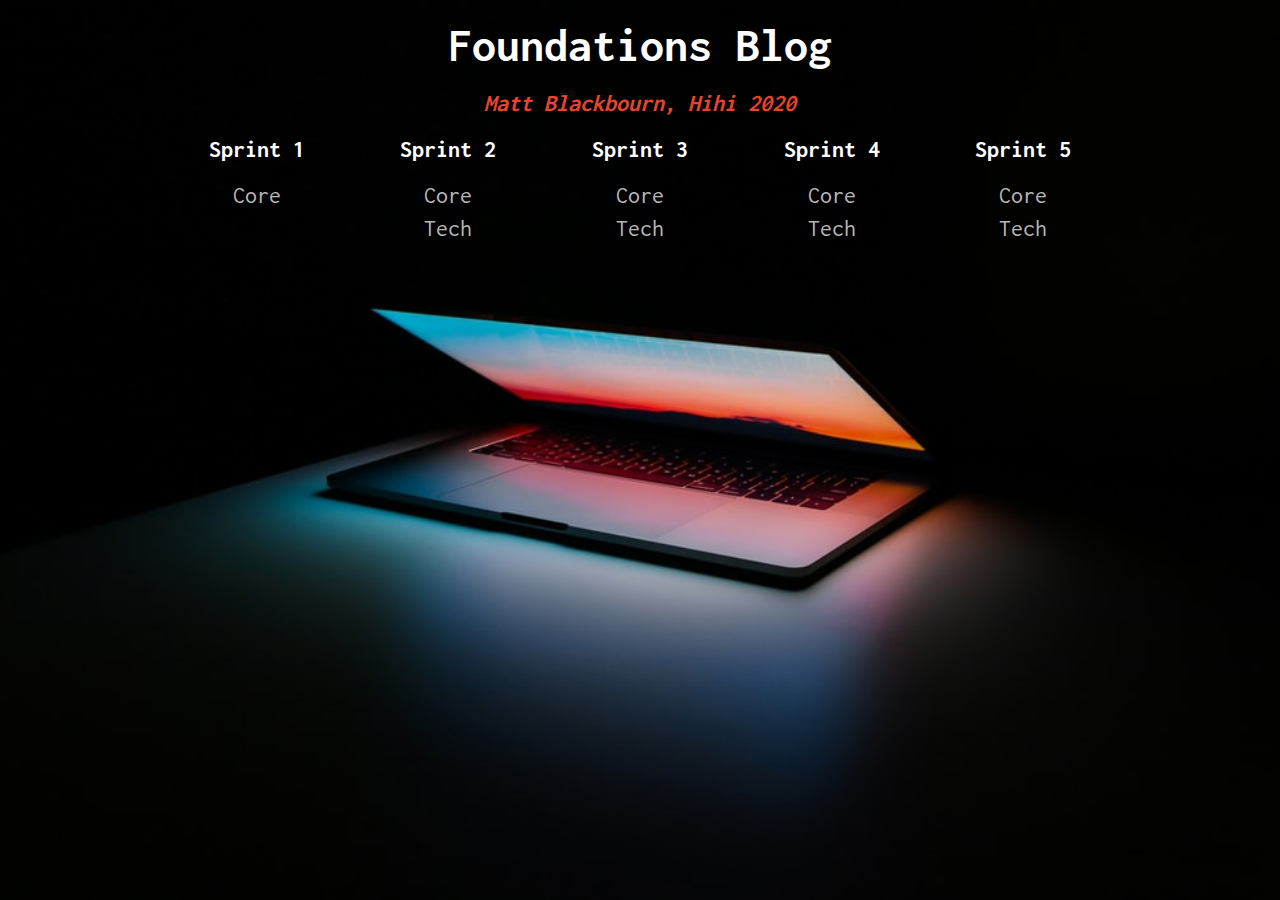
<file: index.html>
<!DOCTYPE html>
<html lang="en">
<head>
   <meta charset="UTF-8">
   <meta name="viewport" content="width=device-width, initial-scale=1.0">
   <title>Matt Blackbourn Blog</title>
   <link rel="stylesheet" href="styles/main.css">
   <link href="https://fonts.googleapis.com/css2?family=Inconsolata:wght@400;700&display=swap" rel="stylesheet">
</head>
<body>
   <div class="container">

      <div class="headings">
         <h1>Foundations Blog</h1>
         <h4><em>Matt Blackbourn, Hihi 2020</em></h4>
      </div>

      <div class="flex-container">
         <div class="sprint">
            <h4>Sprint 1</h4>
            <ul>
               <li><a href="blog/sprint1-cultural.html">Core</a></li>
            </ul>
         </div>
         <div class="sprint">
            <h4>Sprint 2</h4>
            <ul>
               <li><a href="blog/sprint2-cultural.html">Core</a></li>
               <li><a href="blog/sprint2-tech-CSS-positioning.html">Tech</a></li>
            </ul>
         </div>
         <div class="sprint">
            <h4>Sprint 3</h4>
            <ul>
               <li><a href="blog/sprint3-cultural.html">Core</a></li>
               <li><a href="blog/sprint3-tech.html">Tech</a></li>
            </ul>
         </div>
         <div class="sprint">
            <h4>Sprint 4</h4>
            <ul>
               <li><a href="blog/sprint4-cultural.html">Core</a></li>
               <li><a href="blog/sprint4-tech.html">Tech</a></li>
            </ul>
         </div>
         <div class="sprint">
            <h4>Sprint 5</h4>
            <ul>
               <li><a href="blog/sprint5-cultural.html">Core</a></li>
               <li><a href="#">Tech</a></li>
            </ul>
         </div>
      </div>

   </div>
</body>
</html>
</file>
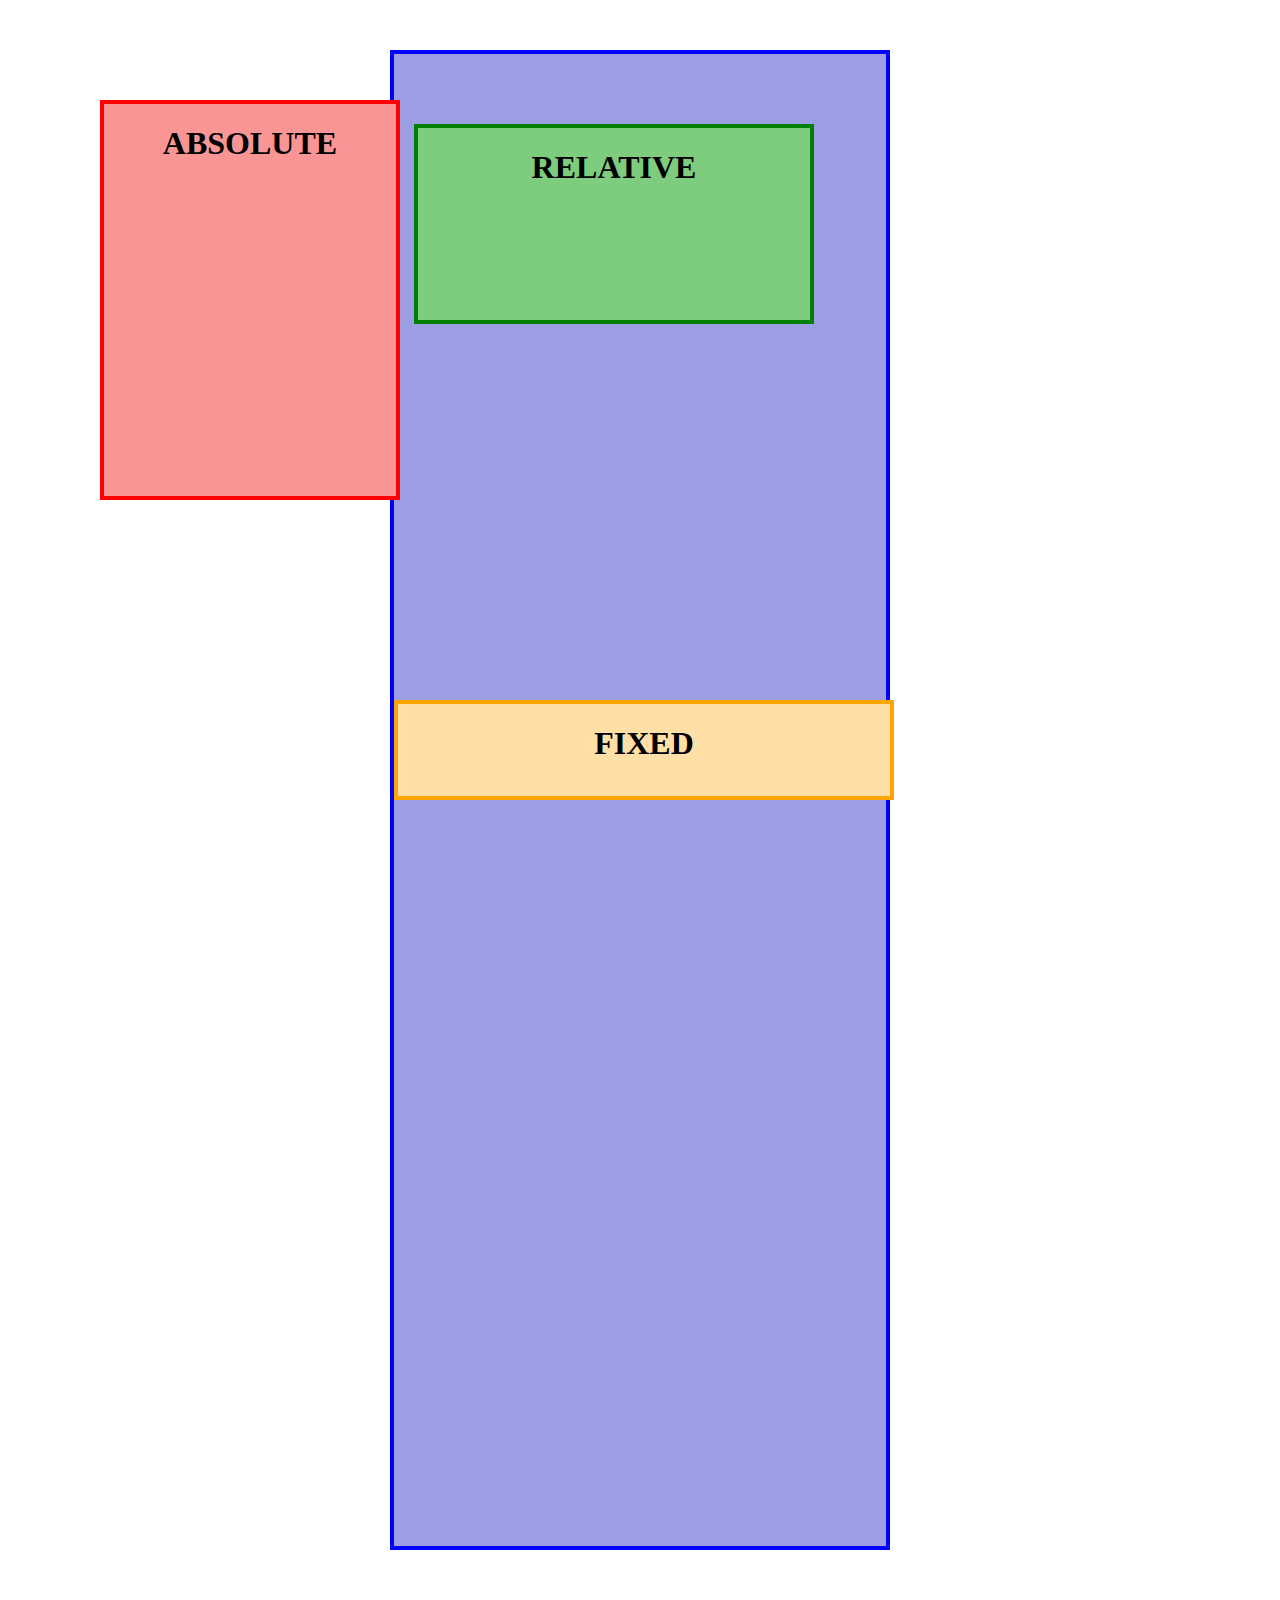
<file: blog/CSS-positioning-source-code.html>
<!DOCTYPE html>
<html lang="en">
<head>
   <meta charset="UTF-8">
   <meta name="viewport" content="width=device-width, initial-scale=1.0">
   <title>Document</title>
   <style>
   /* NOTE - TO PLAY WITH POSITIONAL PROPERTIES, SCROLL DOWN TO THE BOTTOM OF THE STYLE BLOCK! */
      *{
         box-sizing: border-box;
      }
      
      .parent{
         height: 1500px;
         width: 500px;
         border: 4px solid blue;
         background-color: #9d9de4;
         margin: 50px auto;
         
      }

      .relative{
         height: 200px;
         width: 400px;
         border: 4px solid green;
         text-align: center;
         background-color: #7ecc7e;
         
      }

      .absolute{
         height: 400px;
         width: 300px;
         border: 4px solid red;
         background-color: #f99595;
         text-align: center;
      }
     
     .fixed{
         height: 100px;
         width: 500px;
         border: 4px solid orange;
         background-color: #ffdfa5;
         text-align: center;
     }
/*  START PLAYING BELOW HERE! */
     .relative{
         position: relative;
         left: 20px;
         top: 70px;
      }

      .absolute{
         position: absolute;
         top: 100px;
         left: 100px;  
      }
     
     .fixed{
         position: fixed;
         bottom: 100px;
     }

   </style>
</head>
<body>
   <div class="parent">
      <div class="fixed">
         <h1>FIXED</h1>
      </div>

      <div class="relative">
         <h1>RELATIVE</h1>
      </div>

      <div class="absolute">
         <h1>ABSOLUTE</h1>
      </div>
   </div>
</body>
</html>
</file>
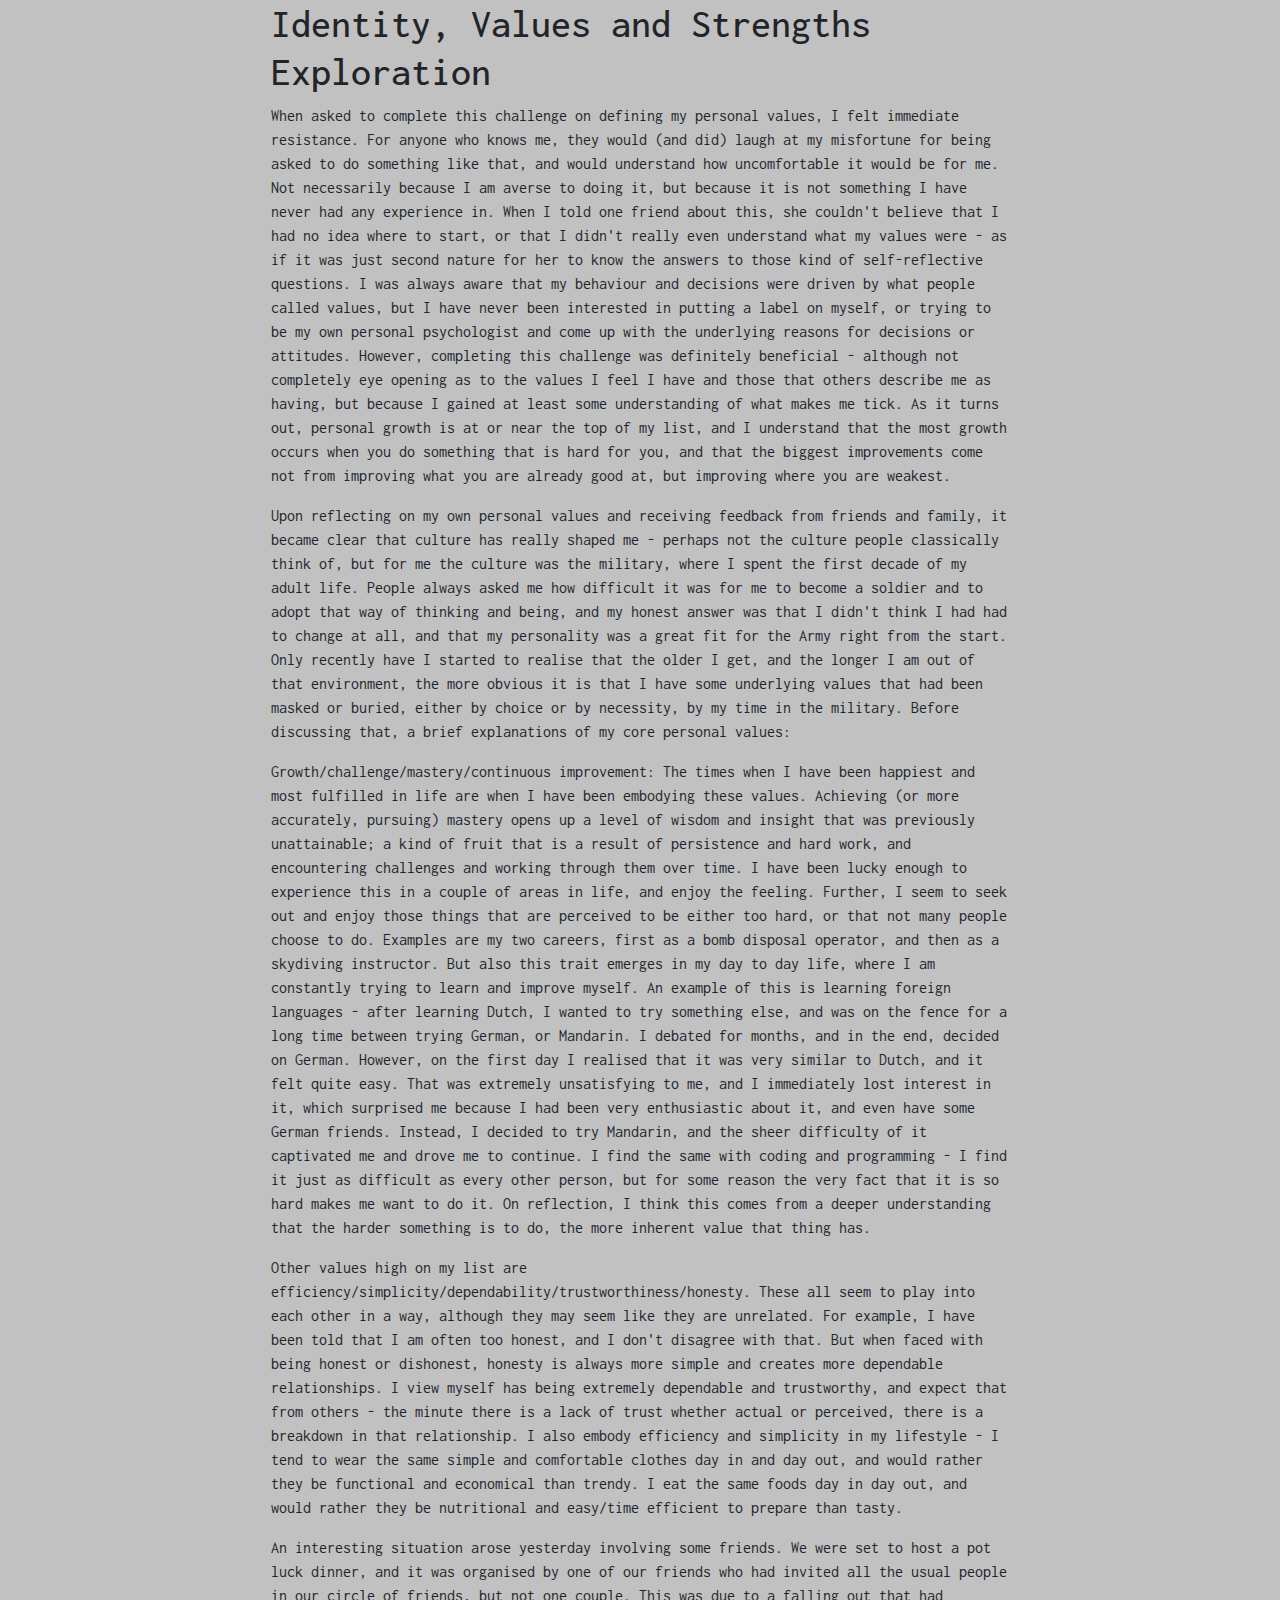
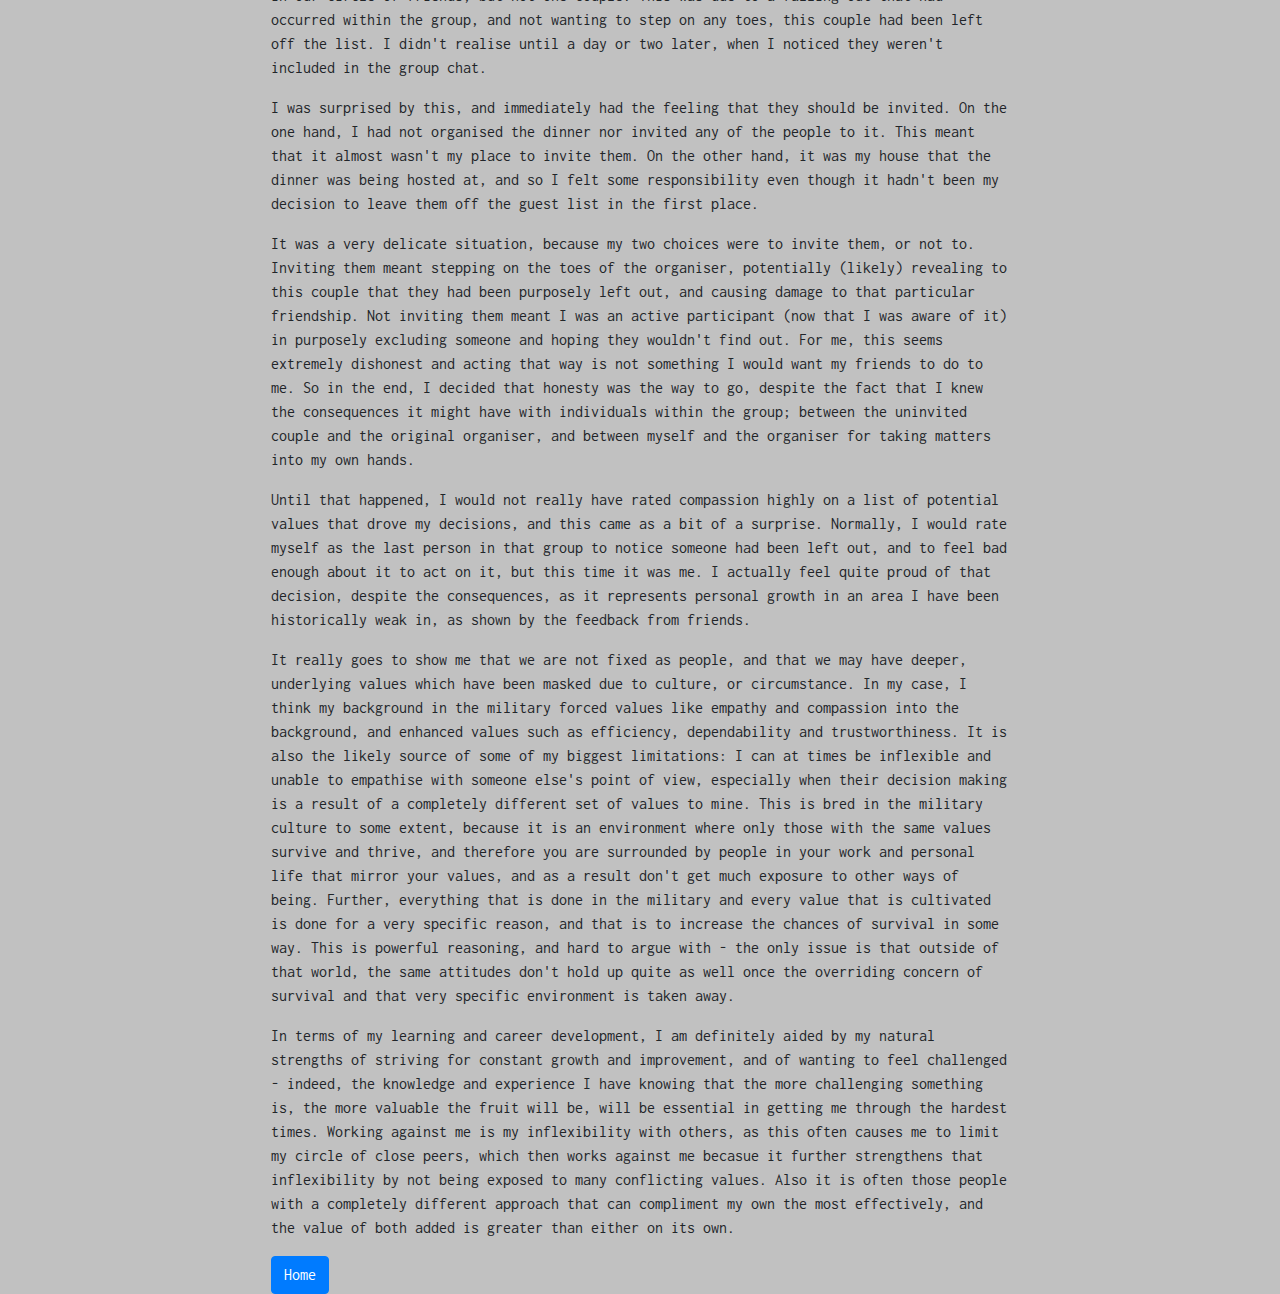
<file: blog/sprint1-cultural.html>
<!DOCTYPE html>
<html lang="en">
<head>
   <meta charset="UTF-8">
   <title>Document</title>
   <meta name="viewport" content="width=device-width, initial-scale=1, shrink-to-fit=no">
   <link rel="stylesheet" href="https://stackpath.bootstrapcdn.com/bootstrap/4.5.2/css/bootstrap.min.css" integrity="sha384-JcKb8q3iqJ61gNV9KGb8thSsNjpSL0n8PARn9HuZOnIxN0hoP+VmmDGMN5t9UJ0Z" crossorigin="anonymous">
   <link rel="stylesheet" href="../styles/blogs.css">
   <link href="https://fonts.googleapis.com/css2?family=Inconsolata:wght@400;700&display=swap" rel="stylesheet">
</head>
<body>
   <div class="container">
      <h1>Identity, Values and Strengths Exploration</h1>
      <p>When asked to complete this challenge on defining my personal values, I felt immediate resistance. For anyone who knows me, they would (and did) laugh at my misfortune for being asked to do something like that, and would understand how uncomfortable it would be for me. Not necessarily because I am averse to doing it, but because it is not something I have never had any experience in. When I told one friend about this, she couldn't believe that I had no idea where to start, or that I didn't really even understand what my values were - as if it was just second nature for her to know the answers to those kind of self-reflective questions. I was always aware that my behaviour and decisions were driven by what people called values, but I have never been interested in putting a label on myself, or trying to be my own personal psychologist and come up with the underlying reasons for decisions or attitudes. However, completing this challenge was definitely beneficial - although not completely eye opening as to the values I feel I have and those that others describe me as having, but because I gained at least some understanding of what makes me tick. As it turns out, personal growth is at or near the top of my list, and I understand that the most growth occurs when you do something that is hard for you, and that the biggest improvements come not from improving what you are already good at, but improving where you are weakest.</p>
      
      <p>Upon reflecting on my own personal values and receiving feedback from friends and family, it became clear that culture has really shaped me - perhaps not the culture people classically think of, but for me the culture was the military, where I spent the first decade of my adult life. People always asked me how difficult it was for me to become a soldier and to adopt that way of thinking and being, and my honest answer was that I didn't think I had had to change at all, and that my personality was a great fit for the Army right from the start. Only recently have I started to realise that the older I get, and the longer I am out of that environment, the more obvious it is that I have some underlying values that had been masked or buried, either by choice or by necessity, by my time in the military. Before discussing that, a brief explanations of my core personal values:</p>
      
      <p>Growth/challenge/mastery/continuous improvement: The times when I have been happiest and most fulfilled in life are when I have been embodying these values. Achieving (or more accurately, pursuing) mastery opens up a level of wisdom and insight that was previously unattainable; a kind of fruit that is a result of persistence and hard work, and encountering challenges and working through them over time. I have been lucky enough to experience this in a couple of areas in life, and enjoy the feeling. Further, I seem to seek out and enjoy those things that are perceived to be either too hard, or that not many people choose to do. Examples are my two careers, first as a bomb disposal operator, and then as a skydiving instructor. But also this trait emerges in my day to day life, where I am constantly trying to learn and improve myself. An example of this is learning foreign languages - after learning Dutch, I wanted to try something else, and was on the fence for a long time between trying German, or Mandarin. I debated for months, and in the end, decided on German. However, on the first day I realised that it was very similar to Dutch, and it felt quite easy. That was extremely unsatisfying to me, and I immediately lost interest in it, which surprised me because I had been very enthusiastic about it, and even have some German friends. Instead, I decided to try Mandarin, and the sheer difficulty of it captivated me and drove me to continue. I find the same with coding and programming - I find it just as difficult as every other person, but for some reason the very fact that it is so hard makes me want to do it. On reflection, I think this comes from a deeper understanding that the harder something is to do, the more inherent value that thing has.</p>
      
      <p>Other values high on my list are efficiency/simplicity/dependability/trustworthiness/honesty. These all seem to play into each other in a way, although they may seem like they are unrelated. For example, I have been told that I am often too honest, and I don't disagree with that. But when faced with being honest or dishonest, honesty is always more simple and creates more dependable relationships. I view myself has being extremely dependable and trustworthy, and expect that from others - the minute there is a lack of trust whether actual or perceived, there is a breakdown in that relationship. I also embody efficiency and simplicity in my lifestyle - I tend to wear the same simple and comfortable clothes day in and day out, and would rather they be functional and economical than trendy. I eat the same foods day in day out, and would rather they be nutritional and easy/time efficient to prepare than tasty.</p>
      
      <p>An interesting situation arose yesterday involving some friends. We were set to host a pot luck dinner, and it was organised by one of our friends who had invited all the usual people in our circle of friends, but not one couple. This was due to a falling out that had occurred within the group, and not wanting to step on any toes, this couple had been left off the list. I didn't realise until a day or two later, when I noticed they weren't included in the group chat.</p>
      
      <p>I was surprised by this, and immediately had the feeling that they should be invited. On the one hand, I had not organised the dinner nor invited any of the people to it. This meant that it almost wasn't my place to invite them. On the other hand, it was my house that the dinner was being hosted at, and so I felt some responsibility even though it hadn't been my decision to leave them off the guest list in the first place.</p>
      <p>It was a very delicate situation, because my two choices were to invite them, or not to. Inviting them meant stepping on the toes of the organiser, potentially (likely) revealing to this couple that they had been purposely left out, and causing damage to that particular friendship. Not inviting them meant I was an active participant (now that I was aware of it) in purposely excluding someone and hoping they wouldn't find out. For me, this seems extremely dishonest and acting that way is not something I would want my friends to do to me. So in the end, I decided that honesty was the way to go, despite the fact that I knew the consequences it might have with individuals within the group; between the uninvited couple and the original organiser, and between myself and the organiser for taking matters into my own hands. </p>
      <p>Until that happened, I would not really have rated compassion highly on a list of potential values that drove my decisions, and this came as a bit of a surprise. Normally, I would rate myself as the last person in that group to notice someone had been left out, and to feel bad enough about it to act on it, but this time it was me. I actually feel quite proud of that decision, despite the consequences, as it represents personal growth in an area I have been historically weak in, as shown by the feedback from friends. </p>
      
      <p>It really goes to show me that we are not fixed as people, and that we may have deeper, underlying values which have been masked due to culture, or circumstance. In my case, I think my background in the military forced values like empathy and compassion into the background, and enhanced values such as efficiency, dependability and trustworthiness. It is also the likely source of some of my biggest limitations: I can at times be inflexible and unable to empathise with someone else's point of view, especially when their decision making is a result of a completely different set of values to mine. This is bred in the military culture to some extent, because it is an environment where only those with the same values survive and thrive, and therefore you are surrounded by people in your work and personal life that mirror your values, and as a result don't get much exposure to other ways of being. Further, everything that is done in the military and every value that is cultivated is done for a very specific reason, and that is to increase the chances of survival in some way. This is powerful reasoning, and hard to argue with - the only issue is that outside of that world, the same attitudes don't hold up quite as well once the overriding concern of survival and that very specific environment is taken away.</p>
      
      <p>In terms of my learning and career development, I am definitely aided by my natural strengths of striving for constant growth and improvement, and of wanting to feel challenged - indeed, the knowledge and experience I have knowing that the more challenging something is, the more valuable the fruit will be, will be essential in getting me through the hardest times. Working against me is my inflexibility with others, as this often causes me to limit my circle of close peers, which then works against me becasue it further strengthens that inflexibility by not being exposed to many conflicting values. Also it is often those people with a completely different approach that can compliment my own the most effectively, and the value of both added is greater than either on its own. </p>
      
      <a href="../index.html" class="btn btn-primary">Home</a>
   </div>
  
</body>
</html>
</file>
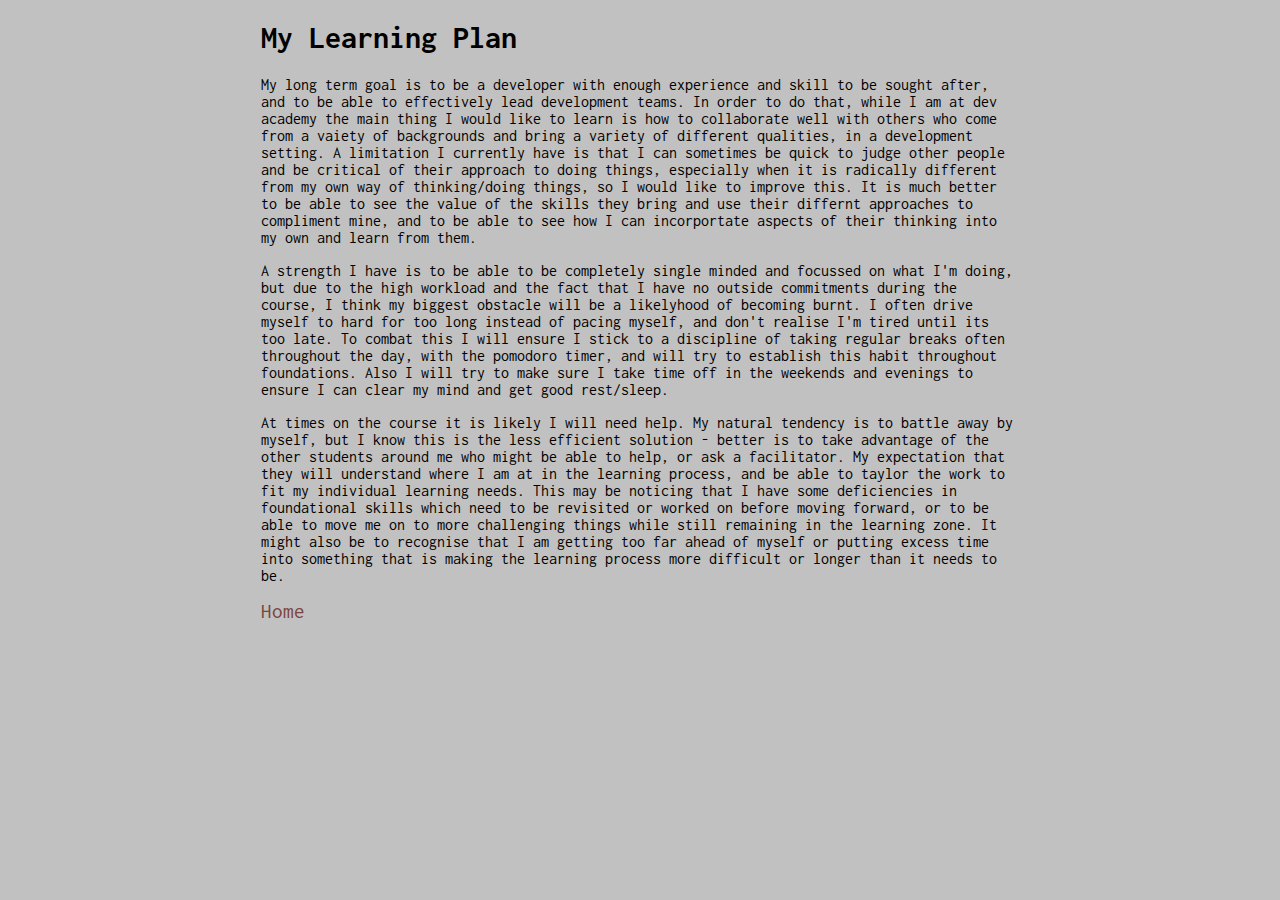
<file: blog/sprint2-cultural.html>
<!DOCTYPE html>
<html lang="en">
<head>
   <meta charset="UTF-8">
   <meta name="viewport" content="width=device-width, initial-scale=1.0">
   <title>Learning Plan</title>
   <link rel="stylesheet" href="../styles/blogs.css">
   <link href="https://fonts.googleapis.com/css2?family=Inconsolata:wght@400;700&display=swap" rel="stylesheet">
</head>
<body>
   <div class="container">
      <h1>My Learning Plan</h1>
      <p>My long term goal is to be a developer with enough experience and skill to be sought after, and to be able to effectively lead development teams. In order to do that, while I am at dev academy the main thing I would like to learn is how to collaborate well with others who come from a vaiety of backgrounds and bring a variety of different qualities, in a development setting. A limitation I currently have is that I can sometimes be quick to judge other people and be critical of their approach to doing things, especially when it is radically different from my own way of thinking/doing things, so I would like to improve this. It is much better to be able to see the value of the skills they bring and use their differnt approaches to compliment mine, and to be able to see how I can incorportate aspects of their thinking into my own and learn from them.</p>
      
      <p>A strength I have is to be able to be completely single minded and focussed on what I'm doing, but due to the high workload and the fact that I have no outside commitments during the course, I think my biggest obstacle will be a likelyhood of becoming burnt. I often drive myself to hard for too long instead of pacing myself, and don't realise I'm tired until its too late. To combat this I will ensure I stick to a discipline of taking regular breaks often throughout the day, with the pomodoro timer, and will try to establish this habit throughout foundations. Also I will try to make sure I take time off in the weekends and evenings to ensure I can clear my mind and get good rest/sleep.  </p>

      <p>At times on the course it is likely I will need help. My natural tendency is to battle away by myself, but I know this is the less efficient solution - better is to take advantage of the other students around me who might be able to help, or ask a facilitator. My expectation that they will understand where I am at in the learning process, and be able to taylor the work to fit my individual learning needs. This may be noticing that I have some deficiencies in foundational skills which need to be revisited or worked on before moving forward, or to be able to move me on to more challenging things while still remaining in the learning zone. It might also be to recognise that I am getting too far ahead of myself or putting excess time into something that is making the learning process more difficult or longer than it needs to be.</p>
       <a href="../index.html">Home</a>
   </div>
  
</body>
</html>
</file>
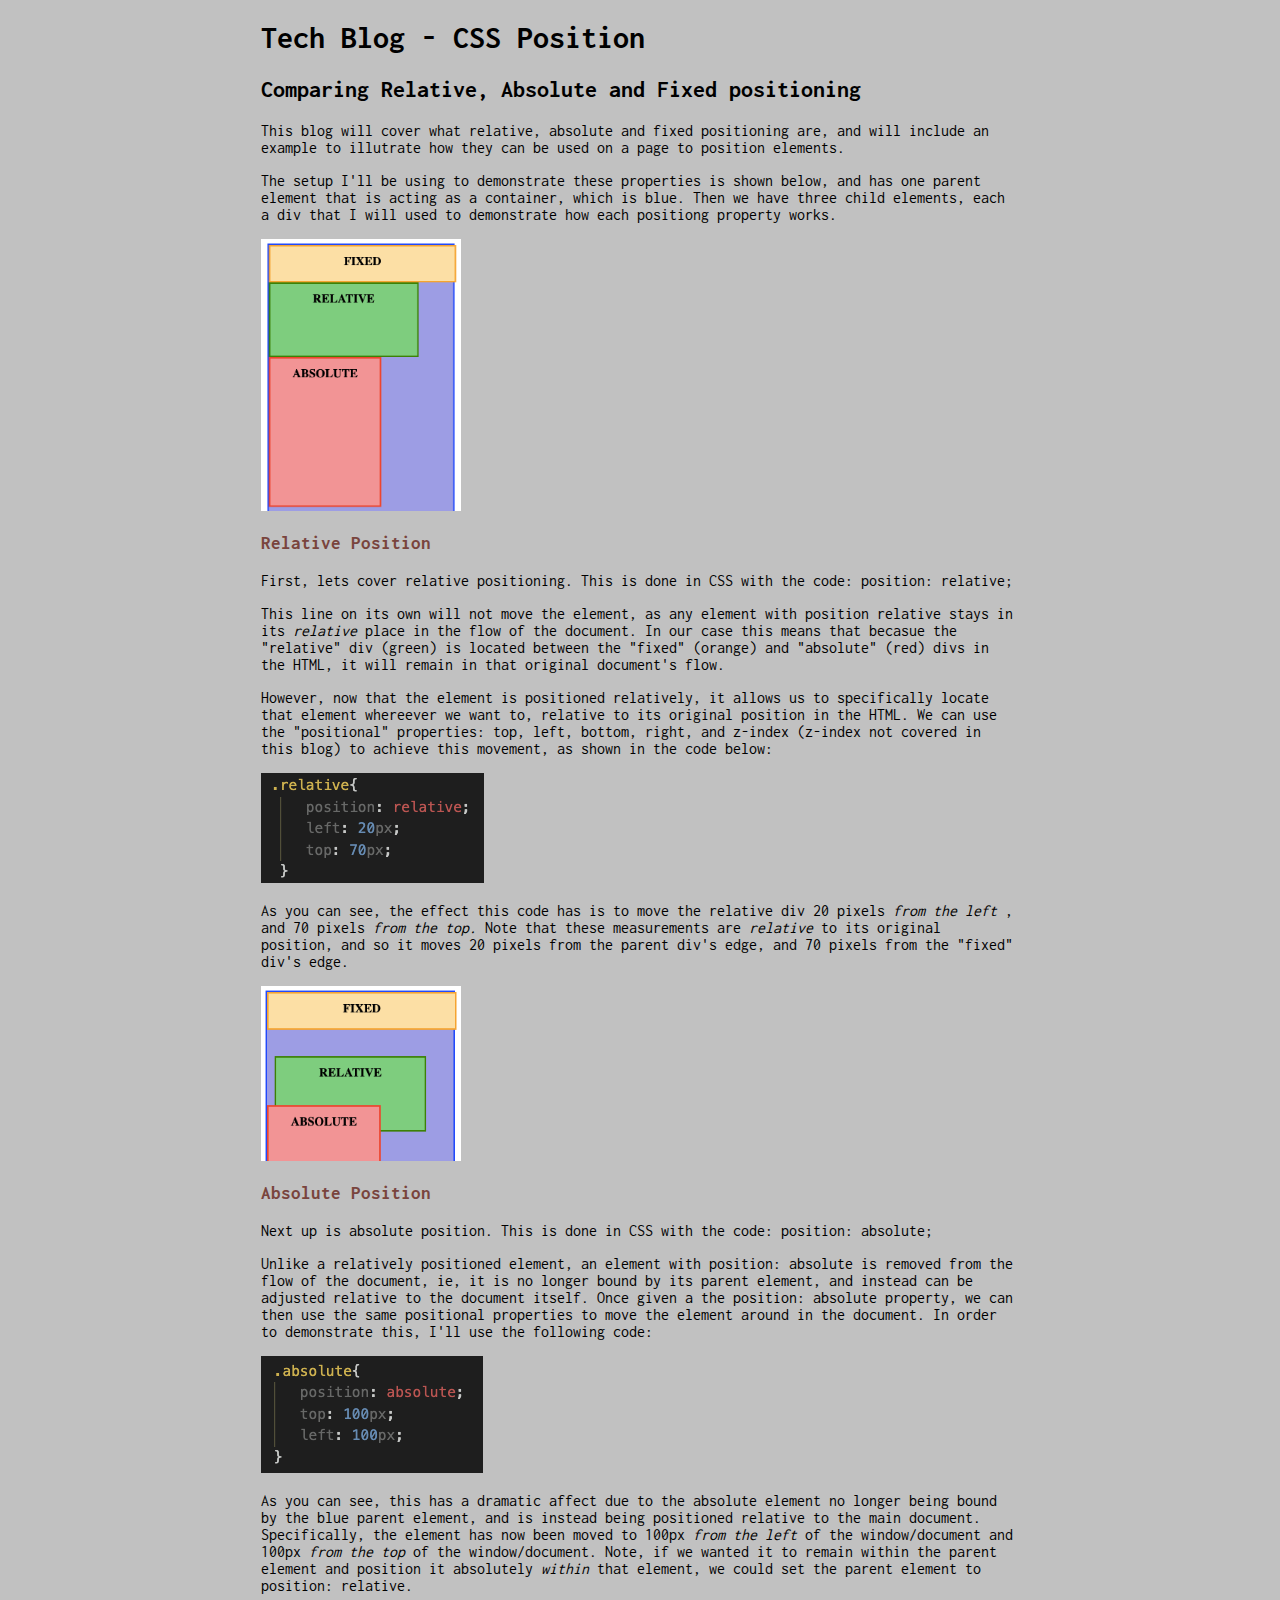
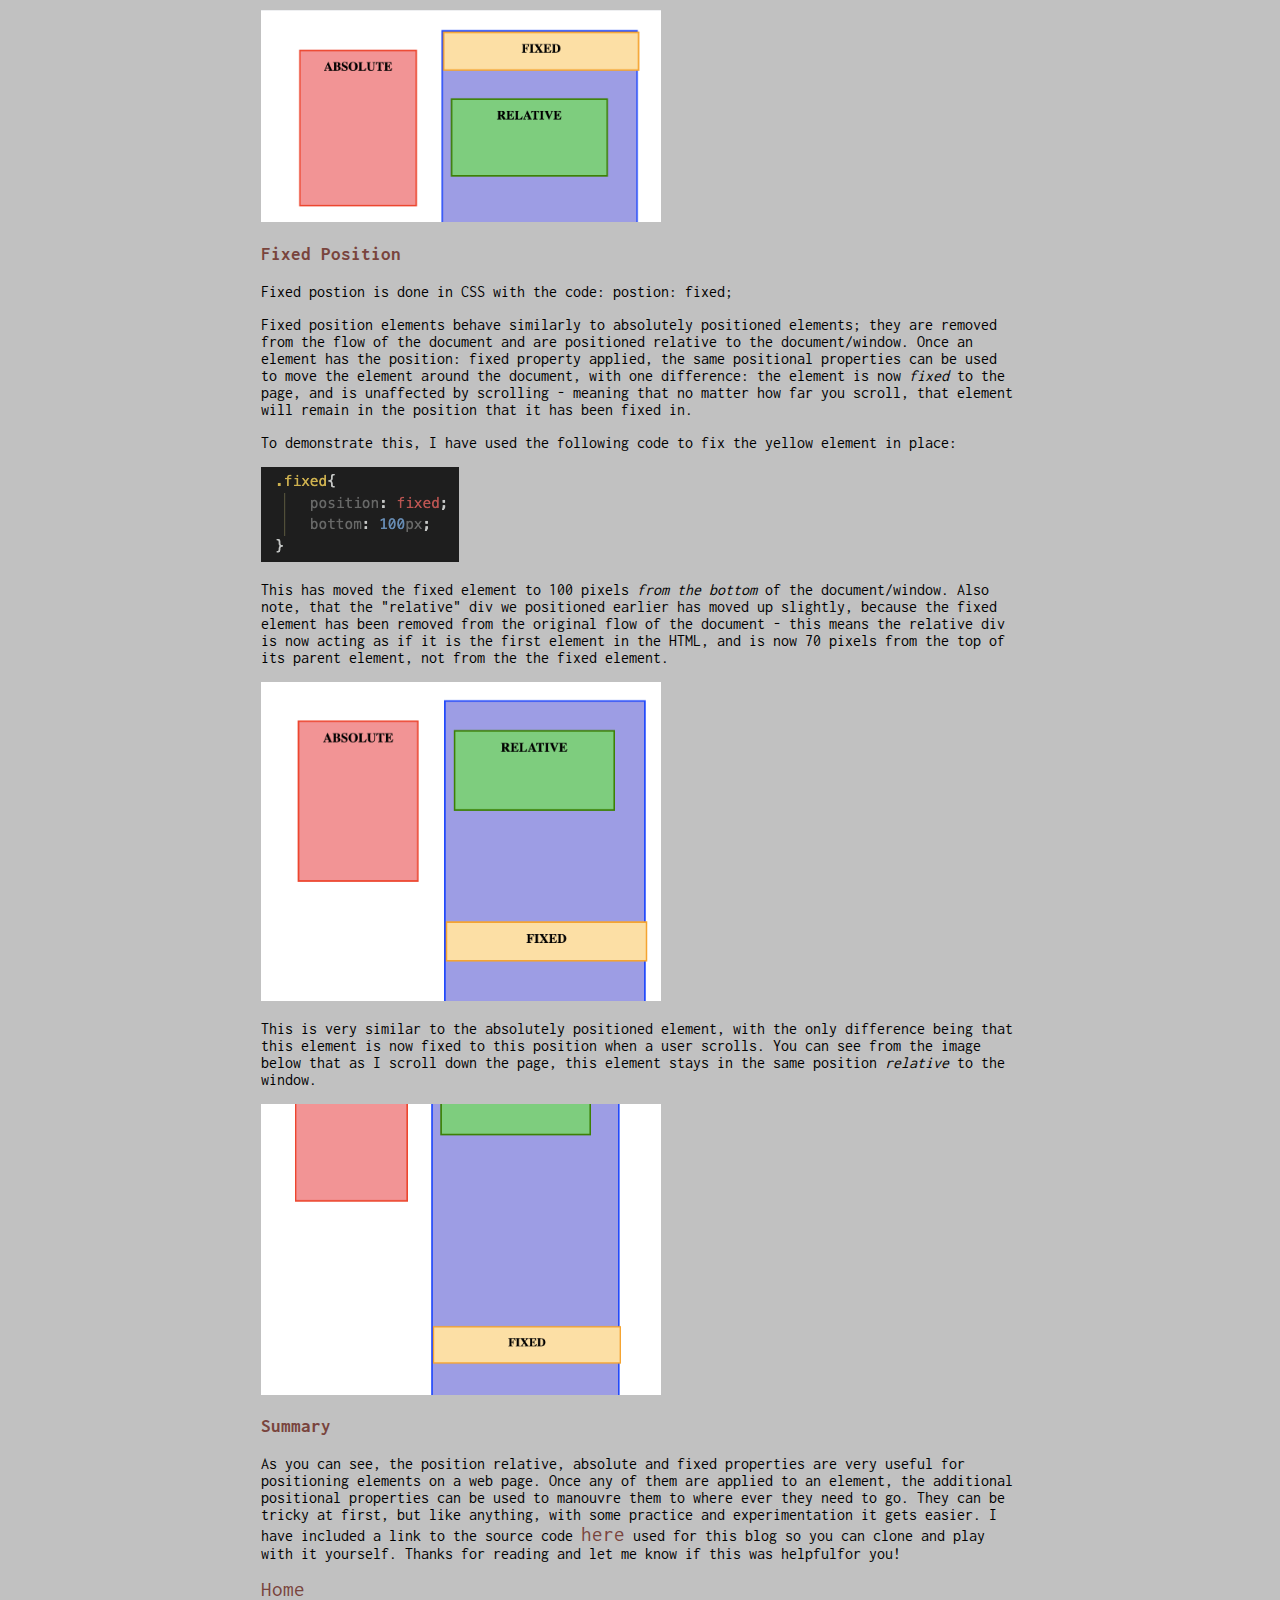
<file: blog/sprint2-tech-CSS-positioning.html>
<!DOCTYPE html>
<html lang="en">
<head>
   <meta charset="UTF-8">
   <meta name="viewport" content="width=device-width, initial-scale=1.0">
   <title>Matt Blackbourn Blog</title>
   <link rel="stylesheet" href="../styles/blogs.css">
   <link href="https://fonts.googleapis.com/css2?family=Inconsolata:wght@400;700&display=swap" rel="stylesheet">
   
</head>
<body>
   <div class="container">
   <h1>Tech Blog - CSS Position</h1>
   <h2>Comparing Relative, Absolute and Fixed positioning</h2>
   <p>This blog will cover what relative, absolute and fixed positioning are, and will include an example to illutrate how they can be used on a page to position elements.</p>

   <p>The setup I'll be using to demonstrate these properties is shown below, and has one parent element that is acting as a container, which is blue. Then we have three child elements, each a div that I will used to demonstrate how each positiong property works.</p>

   <img src="../images/CSS-positioning/img1-setup.png" alt="Div Setup" class="image-shrink">

   <h3>Relative Position</h3>

   <p>First, lets cover relative positioning. This is done in CSS with the code: position: relative;</p>
   <p>This line on its own will not move the element, as any element with position relative stays in its <em>relative</em> place in the flow of the document. In our case this means that becasue the "relative" div (green) is located between the "fixed" (orange) and "absolute" (red) divs in the HTML, it will remain in that original document's flow. </p>
   <p>However, now that the element is positioned relatively, it allows us to specifically locate that element whereever we want to, relative to its original position in the HTML. We can use the "positional" properties: top, left, bottom, right, and z-index (z-index not covered in this blog) to achieve this movement, as shown in the code below:</p>

   <img src="../images/CSS-positioning/img2-relative-code.png" alt="Relative Code">

   <p>As you can see, the effect this code has is to move the relative div 20 pixels <em>from the left</em> , and 70 pixels <em>from the top.</em> Note that these measurements are <em>relative</em> to its original position, and so it moves 20 pixels from the parent div's edge, and 70 pixels from the "fixed" div's edge.</p>

   <img src="../images/CSS-positioning/img3-relative.png" alt="Relatative Position Result" class="image-shrink">

   <h3>Absolute Position</h3>

   <p>Next up is absolute position. This is done in CSS with the code: position: absolute;</p>
   <p>Unlike a relatively positioned element, an element with position: absolute is removed from the flow of the document, ie, it is no longer bound by its parent element, and instead can be adjusted relative to the document itself. Once given a the position: absolute property, we can then use the same positional properties to move the element around in the document. In order to demonstrate this, I'll use the following code:</p>

   <img src="../images/CSS-positioning/img4-absolute-code.png" alt="Absolute Code">

   <p>As you can see, this has a dramatic affect due to the absolute element no longer being bound by the blue parent element, and is instead being positioned relative to the main document. Specifically, the element has now been moved to 100px <em>from the left</em> of the window/document and 100px <em>from the top </em>of the window/document. Note, if we wanted it to remain within the parent element and position it absolutely <em>within</em> that element, we could set the parent element to position: relative.</p>

   <img src="../images/CSS-positioning/img5-absolute.png" alt="Absolute position result" class="image-shrink-2">

   <h3>Fixed Position</h3>

   <p>Fixed postion is done in CSS with the code: postion: fixed;</p>
   <p>Fixed position elements behave similarly to absolutely positioned elements; they are removed from the flow of the document and are positioned relative to the document/window. Once an element has the position: fixed property applied, the same positional properties can be used to move the element around the document, with one difference: the element is now <em>fixed</em> to the page, and is unaffected by scrolling - meaning that no matter how far you scroll, that element will remain in the position that it has been fixed in.</p>

   <p>To demonstrate this, I have used the following code to fix the yellow element in place:</p>

   <img src="../images/CSS-positioning/img6-fixed-code.png" alt="Fixed Code">

   <p>This has moved the fixed element to 100 pixels <em>from the bottom</em> of the document/window. Also note, that the "relative" div we positioned earlier has moved up slightly, because the fixed element has been removed from the original flow of the document - this means the relative div is now acting as if it is the first element in the HTML, and is now 70 pixels from the top of its parent element, not from the the fixed element.</p>

   <img src="../images/CSS-positioning/img7-fixed.png" alt="Fixed position result" class="image-shrink-2">

   <p>This is very similar to the absolutely positioned element, with the only difference being that this element is now fixed to this position when a user scrolls. You can see from the image below that as I scroll down the page, this element stays in the same position <em>relative</em> to the window.</p>

   <img src="../images/CSS-positioning/img8-fixed-result.png" alt="Scrolling with fixed position" class="image-shrink-2">

   <h3>Summary</h3>

   <p>As you can see, the position relative, absolute and fixed properties are very useful for positioning elements on a web page. Once any of them are applied to an element, the additional positional properties can be used to manouvre them to where ever they need to go. They can be tricky at first, but like anything, with some practice and experimentation it gets easier. I have included a link to the source code <a href="https://github.com/matt-blackbourn/matt-blackbourn.github.io/blob/master/blog/CSS-positioning-source-code.html">here</a> used for this blog so you can clone and play with it yourself. Thanks for reading and let me know if this was helpfulfor you!</p>

   <a href="../index.html">Home</a>

   </div>
</body>
</html>
</file>
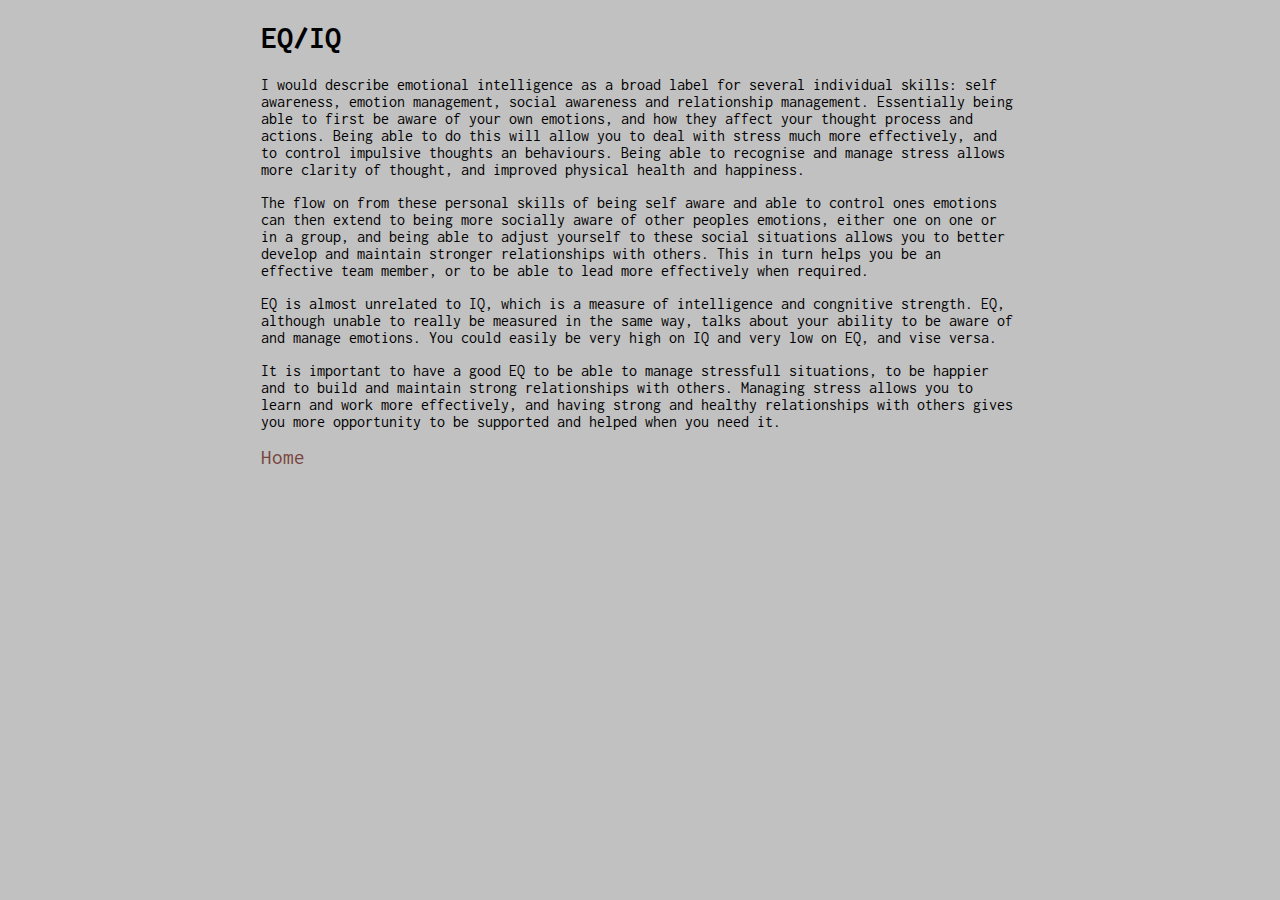
<file: blog/sprint3-cultural.html>
<!DOCTYPE html>
<html lang="en">
<head>
   <meta charset="UTF-8">
   <meta name="viewport" content="width=device-width, initial-scale=1.0">
   <title>EQ/IQ</title>
   <link rel="stylesheet" href="../styles/blogs.css">
   <link href="https://fonts.googleapis.com/css2?family=Inconsolata:wght@400;700&display=swap" rel="stylesheet">
</head>
<body>
   <div class="container">
      <h1>EQ/IQ</h1>
      <p>I would describe emotional intelligence as a broad label for several individual skills: self awareness, emotion management, social awareness and relationship management. Essentially being able to first be aware of your own emotions, and how they affect your thought process and actions. Being able to do this will allow you to deal with stress much more effectively, and to control impulsive thoughts an behaviours. Being able to recognise and manage stress allows more clarity of thought, and improved physical health and happiness.</p>
      
      <p>The flow on from these personal skills of being self aware and able to control ones emotions can then extend to being more socially aware of other peoples emotions, either one on one or in a group, and being able to adjust yourself to these social situations allows you to better develop and maintain stronger relationships with others. This in turn helps you be an effective team member, or to be able to lead more effectively when required.</p>

      <p>EQ is almost unrelated to IQ, which is a measure of intelligence and congnitive strength. EQ, although unable to really be measured in the same way, talks about your ability to be aware of and manage emotions. You could easily be very high on IQ and very low on EQ, and vise versa. </p>

      <p>It is important to have a good EQ to be able to manage stressfull situations, to be happier and to build and maintain strong relationships with others. Managing stress allows you to learn and work more effectively, and having strong and healthy relationships with others gives you more opportunity to be supported and helped when you need it.</p>
       <a href="../index.html">Home</a>
   </div>
   
</body>
</html>
</file>
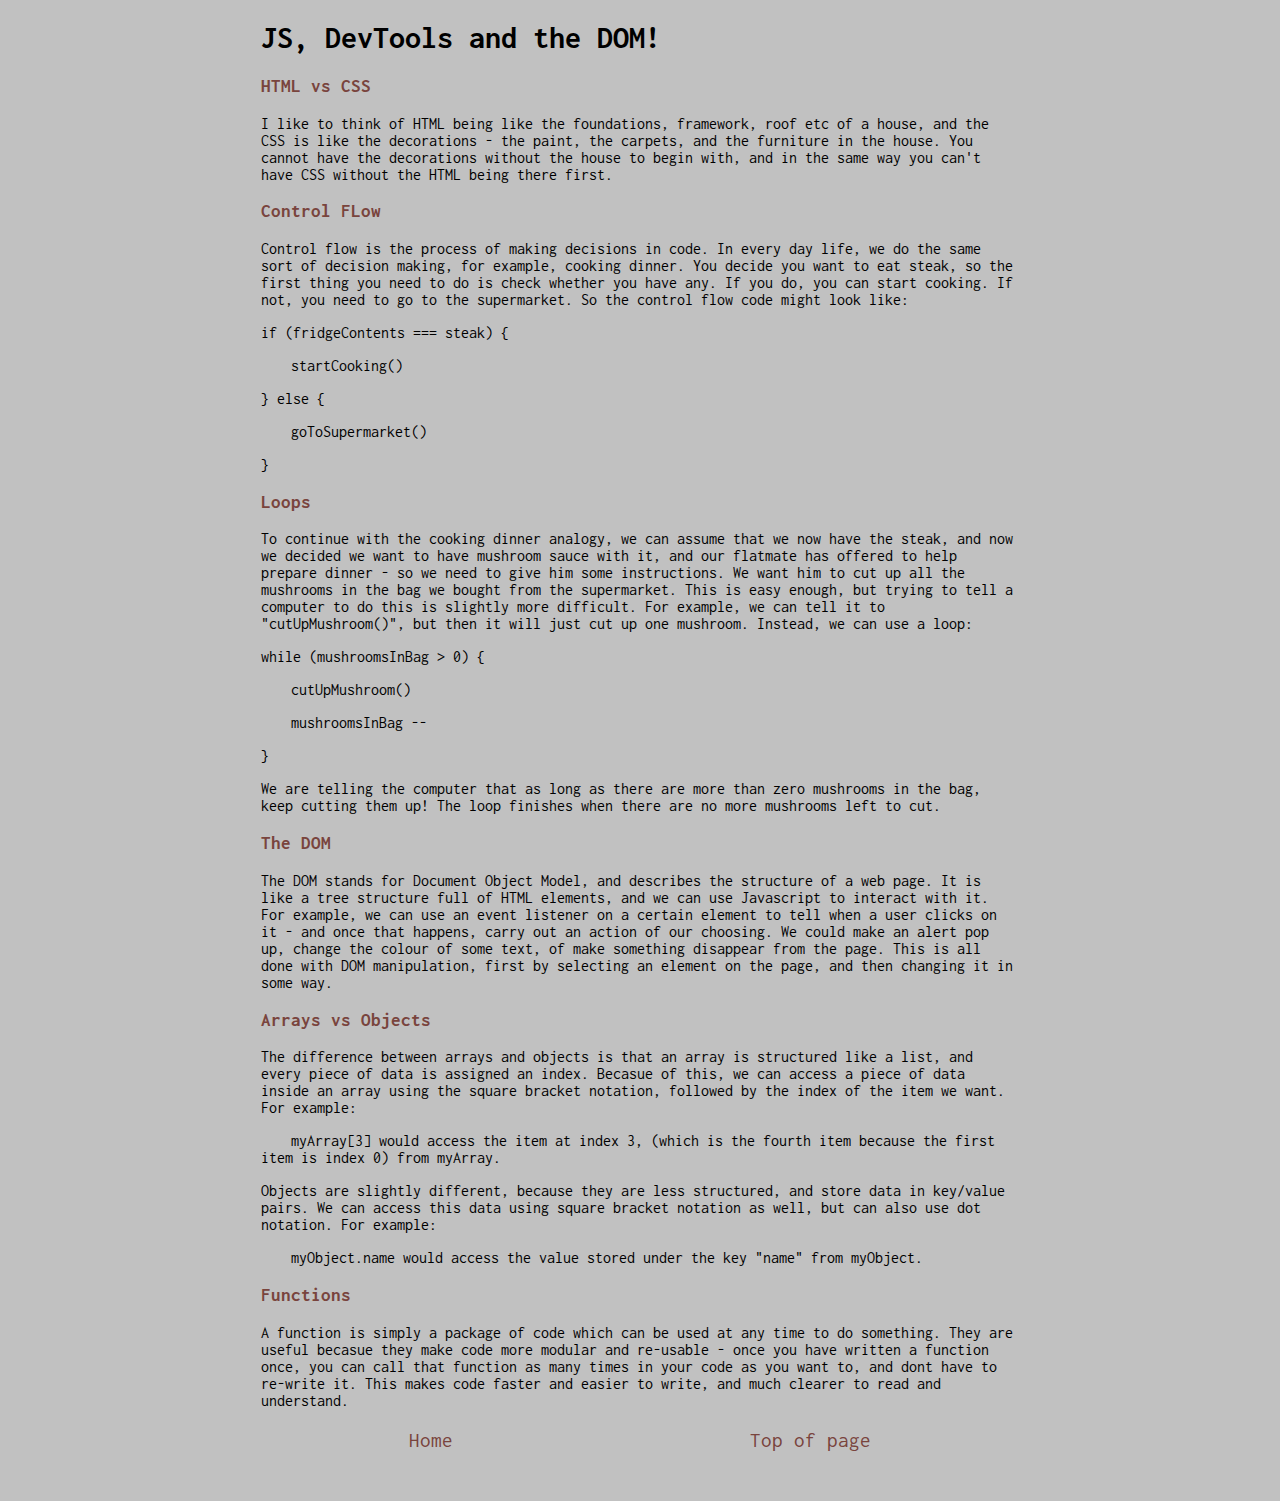
<file: blog/sprint3-tech.html>
<!DOCTYPE html>
<html lang="en">
<head>
   <meta charset="UTF-8">
   <meta name="viewport" content="width=device-width, initial-scale=1.0">
   <title>JS, DevTools and the DOM!</title>
   <link rel="stylesheet" href="../styles/blogs.css">
   <link href="https://fonts.googleapis.com/css2?family=Inconsolata:wght@400;700&display=swap" rel="stylesheet">
</head>
<body>
   <div class="container">
      <h1 id="top">JS, DevTools and the DOM!</h1>
      <h3>HTML vs CSS</h3>
      <p>I like to think of HTML being like the foundations, framework, roof etc of a house, and the CSS is like the decorations - the paint, the carpets, and the furniture in the house. You cannot have the decorations without the house to begin with, and in the same way you can't have CSS without the HTML being there first.</p>

      <h3>Control FLow</h3>
      <p>Control flow is the process of making decisions in code. In every day life, we do the same sort of decision making, for example, cooking dinner. You decide you want to eat steak, so the first thing you need to do is check whether you have any. If you do, you can start cooking. If not, you need to go to the supermarket. So the control flow code might look like:</p>
      <p>if (fridgeContents === steak) {</p>
      <p><span class="code-tab">startCooking()</span></p>
      <p>} else {</p>   
      <p><span class="code-tab">goToSupermarket()</span></p>   
      <p>}</p>   

      <h3>Loops</h3>
      <p>To continue with the cooking dinner analogy, we can assume that we now have the steak, and now we decided we want to have mushroom sauce with it, and our flatmate has offered to help prepare dinner - so we need to give him some instructions. We want him to cut up all the mushrooms in the bag we bought from the supermarket. This is easy enough, but trying to tell a computer to do this is slightly more difficult. For example, we can tell it to "cutUpMushroom()", but then it will just cut up one mushroom. Instead, we can use a loop:  </p>

      <p>while (mushroomsInBag > 0) {</p>
         <p><span class="code-tab">cutUpMushroom()</p>
         <p><span class="code-tab">mushroomsInBag --</p>
      <p>}</p>
      
      <p>We are telling the computer that as long as there are more than zero mushrooms in the bag, keep cutting them up! The loop finishes when there are no more mushrooms left to cut.</p>

      <h3>The DOM</h3>
      <p>The DOM stands for Document Object Model, and describes the structure of a web page. It is like a tree structure full of HTML elements, and we can use Javascript to interact with it. For example, we can use an event listener on a certain element to tell when a user clicks on it - and once that happens, carry out an action of our choosing. We could make an alert pop up, change the colour of some text, of make something disappear from the page. This is all done with DOM manipulation, first by selecting an element on the page, and then changing it in some way.</p>

      <h3>Arrays vs Objects</h3>
      <p>The difference between arrays and objects is that an array is structured like a list, and every piece of data is assigned an index. Becasue of this, we can access a piece of data inside an array using the square bracket notation, followed by the index of the item we want. For example:</p>
      <p><span class="code-tab"></span>myArray[3] would access the item at index 3, (which is the fourth item because the first item is index 0) from myArray.</p>
      <p>Objects are slightly different, because they are less structured, and store data in key/value pairs. We can access this data using square bracket notation as well, but can also use dot notation. For example:</p>

      <p><span class="code-tab"></span>myObject.name would access the value stored under the key "name" from myObject.</p>

      <h3>Functions</h3>
      <p>A function is simply a package of code which can be used at any time to do something. They are useful becasue they make code more modular and re-usable - once you have written a function once, you can call that function as many times in your code as you want to, and dont have to re-write it. This makes code faster and easier to write, and much clearer to read and understand. </p>
      
      <div class="links">
         <a href="../index.html">Home</a>
         <a href="#top">Top of page</a>
      </div>         
       
   </div>
   
</body>
</html>
</file>
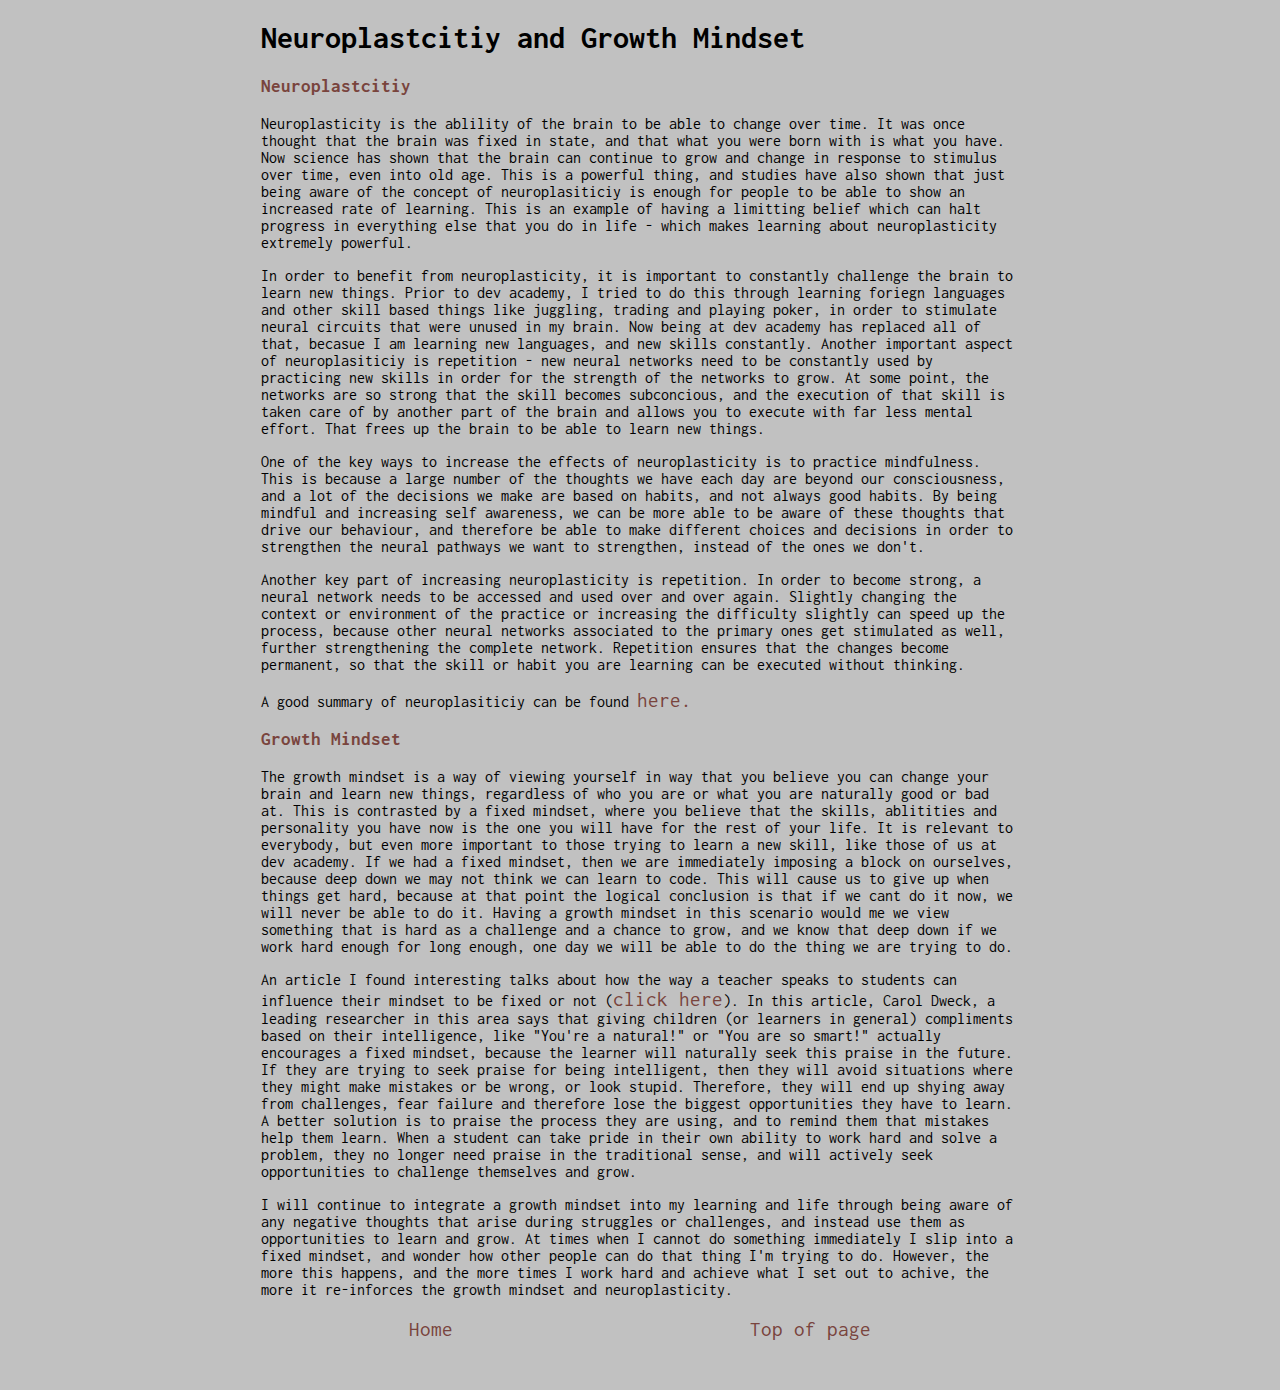
<file: blog/sprint4-cultural.html>
<!DOCTYPE html>
<html lang="en">
<head>
   <meta charset="UTF-8">
   <meta name="viewport" content="width=device-width, initial-scale=1.0">
   <title>Neuroplastcitiy and Growth Mindset</title>
   <link rel="stylesheet" href="../styles/blogs.css">
   <link href="https://fonts.googleapis.com/css2?family=Inconsolata:wght@400;700&display=swap" rel="stylesheet">
</head>
<body>
   <div class="container">
      <h1 id="top">Neuroplastcitiy and Growth Mindset</h1>
      <h3>Neuroplastcitiy</h3>
      <p>Neuroplasticity is the ablility of the brain to be able to change over time. It was once thought that the brain was fixed in state, and that what you were born with is what you have. Now science has shown that the brain can continue to grow and change in response to stimulus over time, even into old age. This is a powerful thing, and studies have also shown that just being aware of the concept of neuroplasiticiy is enough for people to be able to show an increased rate of learning. This is an example of having a limitting belief which can halt progress in everything else that you do in life - which makes learning about neuroplasticity extremely powerful.</p>
      <p>In order to benefit from neuroplasticity, it is important to constantly challenge the brain to learn new things. Prior to dev academy, I tried to do this through learning foriegn languages and other skill based things like juggling, trading and playing poker, in order to stimulate neural circuits that were unused in my brain. Now being at dev academy has replaced all of that, becasue I am learning new languages, and new skills constantly. Another important aspect of neuroplasiticiy is repetition - new neural networks need to be constantly used by practicing new skills in order for the strength of the networks to grow. At some point, the networks are so strong that the skill becomes subconcious, and the execution of that skill is taken care of by another part of the brain and allows you to execute with far less mental effort. That frees up the brain to be able to learn new things.</p>
      <p>One of the key ways to increase the effects of neuroplasticity is to practice mindfulness. This is because a large number of the thoughts we have each day are beyond our consciousness, and a lot of the decisions we make are based on habits, and not always good habits. By being mindful and increasing self awareness, we can be more able to be aware of these thoughts that drive our behaviour, and therefore be able to make different choices and decisions in order to strengthen the neural pathways we want to strengthen, instead of the ones we don't.  </p>
      <p>Another key part of increasing neuroplasticity is repetition. In order to become strong, a neural network needs to be accessed and used over and over again. Slightly changing the context or environment of the practice or increasing the difficulty slightly can speed up the process, because other neural networks associated to the primary ones get stimulated as well, further strengthening the complete network. Repetition ensures that the changes become permanent, so that the skill or habit you are learning can be executed without thinking.</p>
      <p>A good summary of neuroplasiticiy can be found <a href="https://blog.learnfasthq.com/what-is-neuroplasticity-and-how-does-it-impact-education-infographic">here.</a></p>

      <h3>Growth Mindset</h3>
      <p>The growth mindset is a way of viewing yourself in way that you believe you can change your brain and learn new things, regardless of who you are or what you are naturally good or bad at. This is contrasted by a fixed mindset, where you believe that the skills, ablitities and personality you have now is the one you will have for the rest of your life. It is relevant to everybody, but even more important to those trying to learn a new skill, like those of us at dev academy. If we had a fixed mindset, then we are immediately imposing a block on ourselves, because deep down we may not think we can learn to code. This will cause us to give up when things get hard, because at that point the logical conclusion is that if we cant do it now, we will never be able to do it. Having a growth mindset in this scenario would me we view something that is hard as a challenge and a chance to grow, and we know that deep down if we work hard enough for long enough, one day we will be able to do the thing we are trying to do.</p>
      <p>An article I found interesting talks about how the way a teacher speaks to students can influence their mindset to be fixed or not (<a href="https://athlosacademies.org/growth-mindset/">click here</a>). In this article, Carol Dweck, a leading researcher in this area says that giving children (or learners in general) compliments based on their intelligence, like "You're a natural!" or "You are so smart!" actually encourages a fixed mindset, because the learner will naturally seek this praise in the future. If they are trying to seek praise for being intelligent, then they will avoid situations where they might make mistakes or be wrong, or look stupid. Therefore, they will end up shying away from challenges, fear failure and therefore lose the biggest opportunities they have to learn. A better solution is to praise the process they are using, and to remind them that mistakes help them learn. When a student can take pride in their own ability to work hard and solve a problem, they no longer need praise in the traditional sense, and will actively seek opportunities to challenge themselves and grow. </p>
      <p>I will continue to integrate a growth mindset into my learning and life through being aware of any negative thoughts that arise during struggles or challenges, and instead use them as opportunities to learn and grow. At times when I cannot do something immediately I slip into a fixed mindset, and wonder how other people can do that thing I'm trying to do. However, the more this happens, and the more times I work hard and achieve what I set out to achive, the more it re-inforces the growth mindset and neuroplasticity.</p>


      
      
      <div class="links">
         <a href="../index.html">Home</a>
         <a href="#top">Top of page</a>
      </div>         
       
   </div>
   
</body>
</html>
</file>
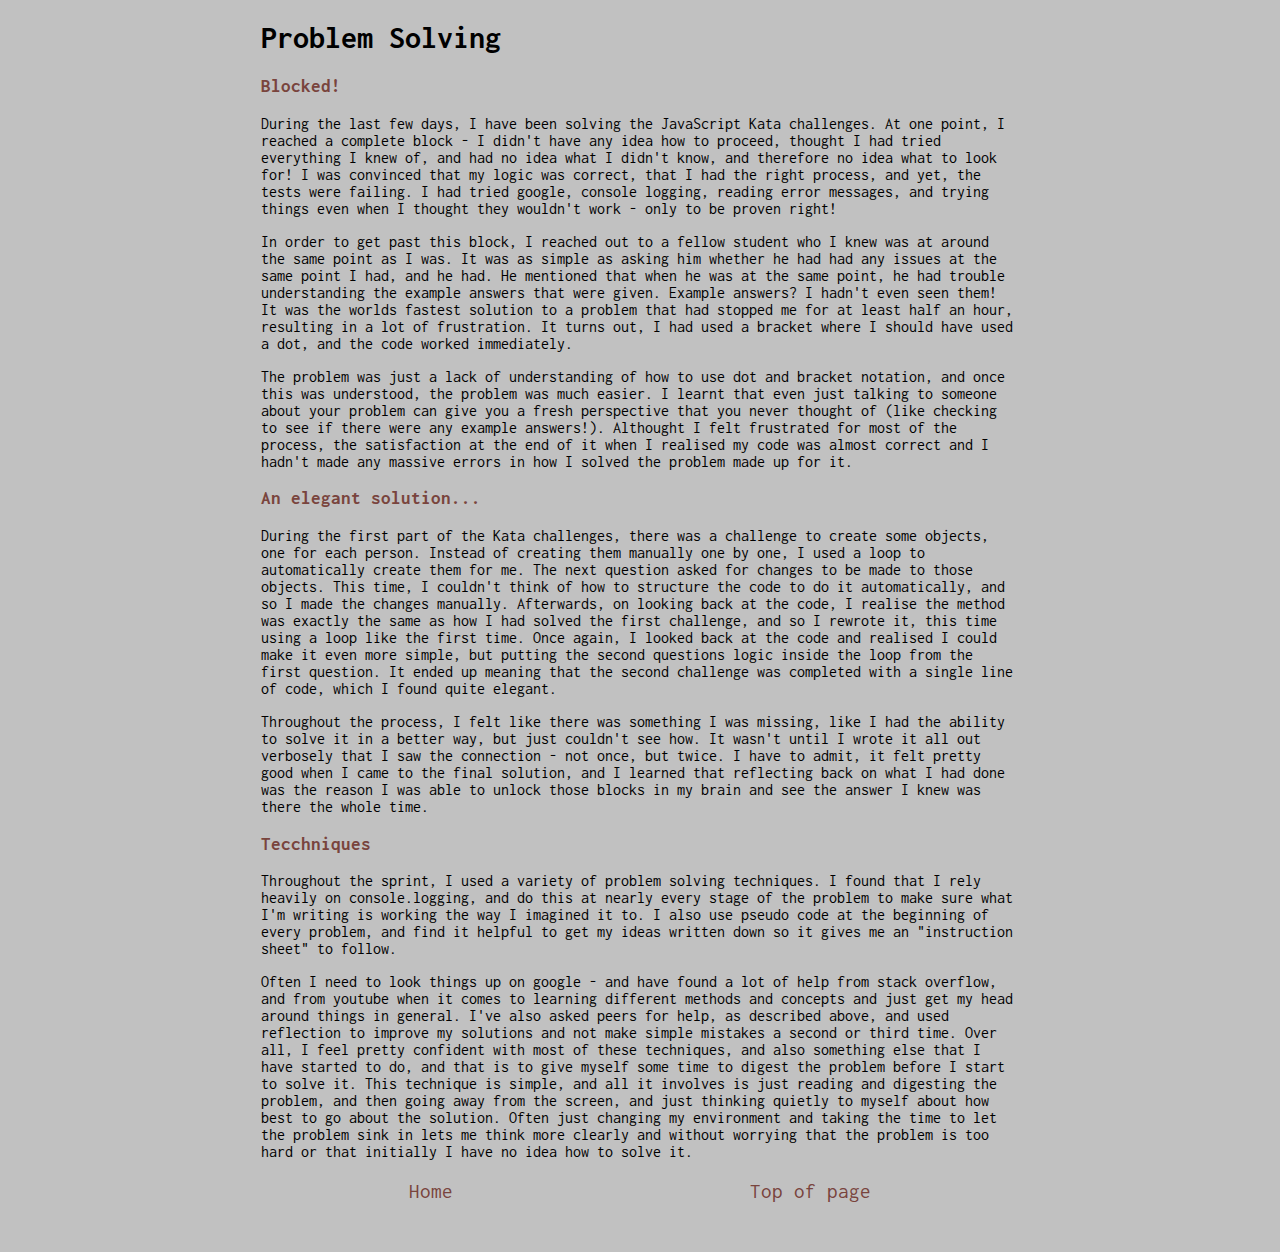
<file: blog/sprint4-tech.html>
<!DOCTYPE html>
<html lang="en">
<head>
   <meta charset="UTF-8">
   <meta name="viewport" content="width=device-width, initial-scale=1.0">
   <title>Problem Solving</title>
   <link rel="stylesheet" href="../styles/blogs.css">
   <link href="https://fonts.googleapis.com/css2?family=Inconsolata:wght@400;700&display=swap" rel="stylesheet">
</head>
<body>
   <div class="container">
      <h1 id="top">Problem Solving</h1>
      <h3>Blocked!</h3>
      <p>
         During the last few days, I have been solving the JavaScript Kata challenges. At one point, I reached a complete block - I didn't have any idea how to proceed, thought I had tried everything I knew of, and had no idea what I didn't know, and therefore no idea what to look for! I was convinced that my logic was correct, that I had the right process, and yet, the tests were failing. I had tried google, console logging, reading error messages, and trying things even when I thought they wouldn't work - only to be proven right!
      </p>
      <p>
         In order to get past this block, I reached out to a fellow student who I knew was at around the same point as I was. It was as simple as asking him whether he had had any issues at the same point I had, and he had. He mentioned that when he was at the same point, he had trouble understanding the example answers that were given. Example answers? I hadn't even seen them! It was the worlds fastest solution to a problem that had stopped me for at least half an hour, resulting in a lot of frustration. It turns out, I had used a bracket where I should have used a dot, and the code worked immediately.
      </p>
      <p>
         The problem was just a lack of understanding of how to use dot and bracket notation, and once this was understood, the problem was much easier. I learnt that even just talking to someone about your problem can give you a fresh perspective that you never thought of (like checking to see if there were any example answers!). Althought I felt frustrated for most of the process, the satisfaction at the end of it when I realised my code was almost correct and I hadn't made any massive errors in how I solved the problem made up for it.
      </p>

      <h3>An elegant solution...</h3>
      <p>
         During the first part of the Kata challenges, there was a challenge to create some objects, one for each person. Instead of creating them manually one by one, I used a loop to automatically create them for me. The next question asked for changes to be made to those objects. This time, I couldn't think of how to structure the code to do it automatically, and so I made the changes manually. Afterwards, on looking back at the code, I realise the method was exactly the same as how I had solved the first challenge, and so I rewrote it, this time using a loop like the first time. Once again, I looked back at the code and realised I could make it even more simple, but putting the second questions logic inside the loop from the first question. It ended up meaning that the second challenge was completed with a single line of code, which I found quite elegant.
      </p>
      <p>
         Throughout the process, I felt like there was something I was missing, like I had the ability to solve it in a better way, but just couldn't see how. It wasn't until I wrote it all out verbosely that I saw the connection - not once, but twice. I have to admit, it felt pretty good when I came to the final solution, and I learned that reflecting back on what I had done was the reason I was able to unlock those blocks in my brain and see the answer I knew was there the whole time.
      </p>

      <h3>Tecchniques</h3>
     <p>
        Throughout the sprint, I used a variety of problem solving techniques. I found that I rely heavily on console.logging, and do this at nearly every stage of the problem to make sure what I'm writing is working the way I imagined it to. I also use pseudo code at the beginning of every problem, and find it helpful to get my ideas written down so it gives me an "instruction sheet" to follow.
     </p>
     <p>
        Often I need to look things up on google - and have found a lot of help from stack overflow, and from youtube when it comes to learning different methods and concepts and just get my head around things in general. I've also asked peers for help, as described above, and used reflection to improve my solutions and not make simple mistakes a second or third time. Over all, I feel pretty confident with most of these techniques, and also something else that I have started to do, and that is to give myself some time to digest the problem before I start to solve it. This technique is simple, and all it involves is just reading and digesting the problem, and then going away from the screen, and just thinking quietly to myself about how best to go about the solution. Often just changing my environment and taking the time to let the problem sink in lets me think more clearly and without worrying that the problem is too hard or that initially I have no idea how to solve it.
     </p>

      <div class="links">
         <a href="../index.html">Home</a>
         <a href="#top">Top of page</a>
      </div>         
       
   </div>
   
</body>
</html>
</file>
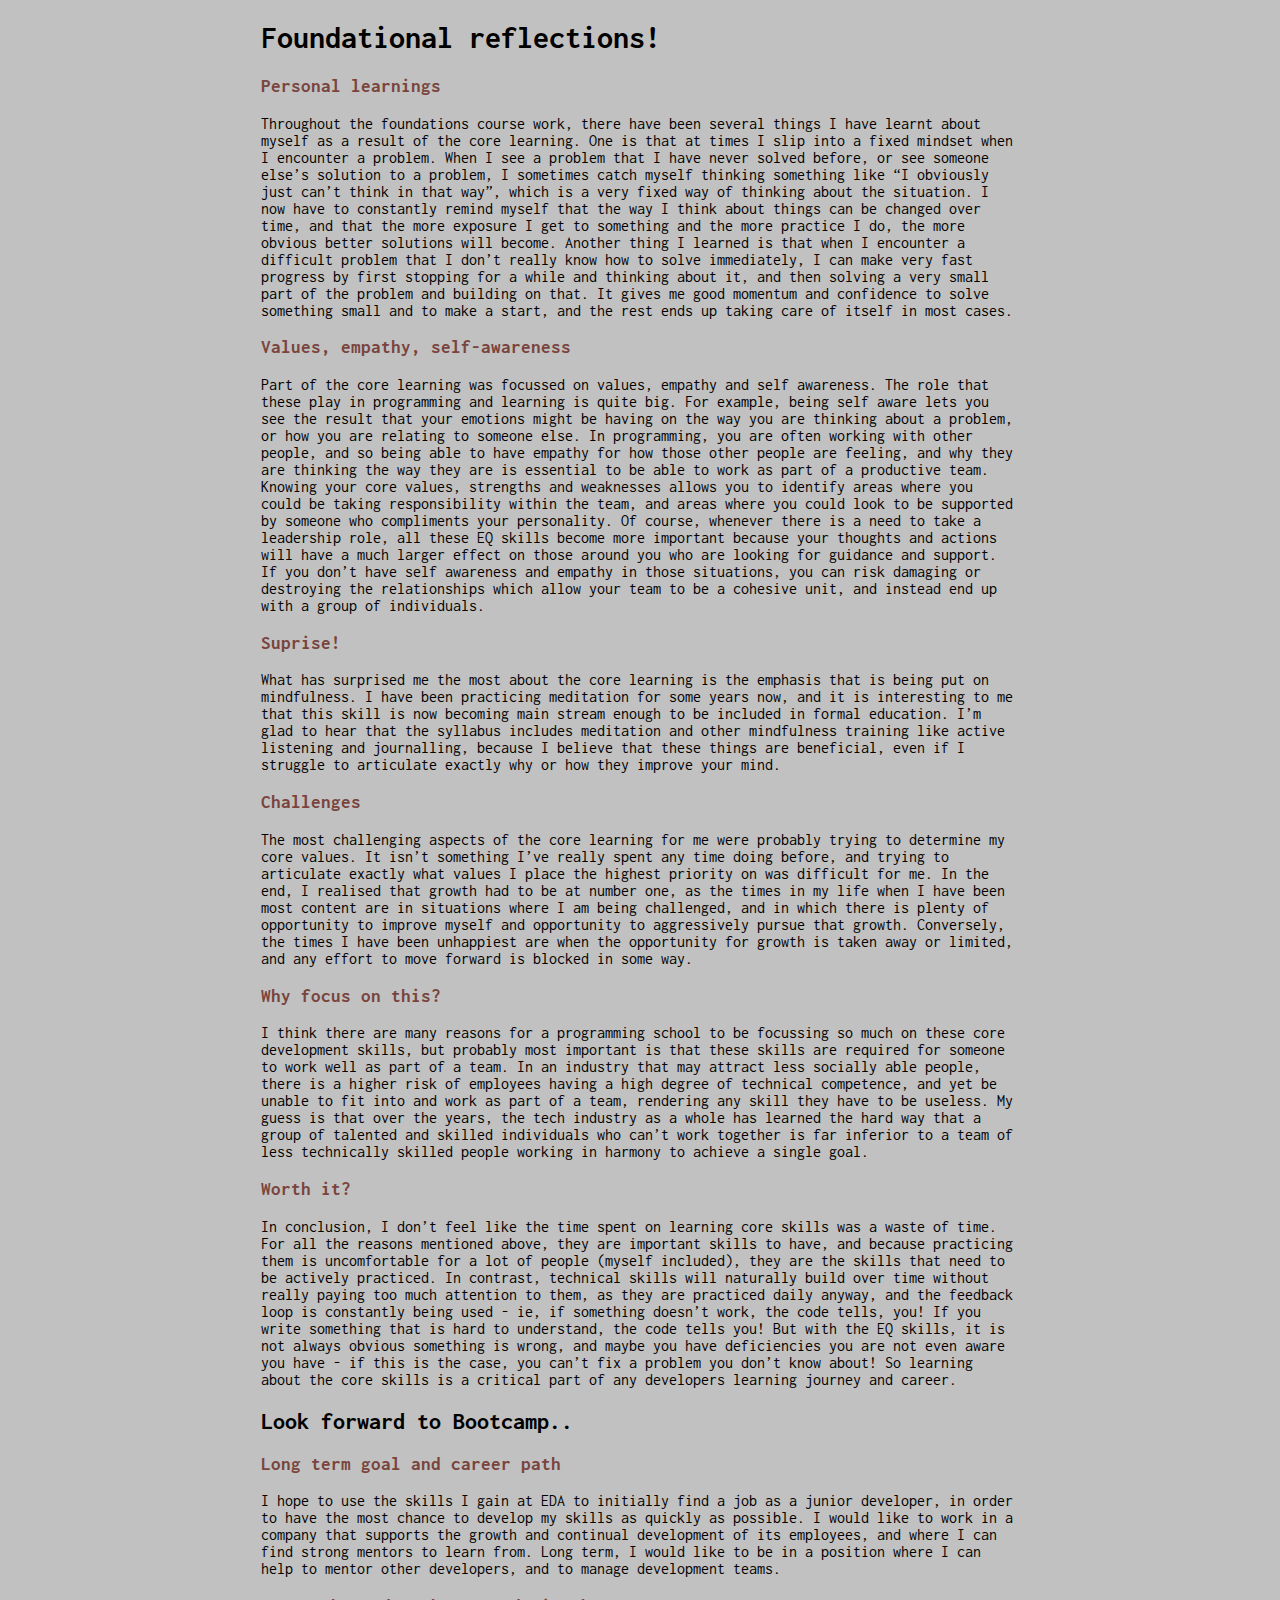
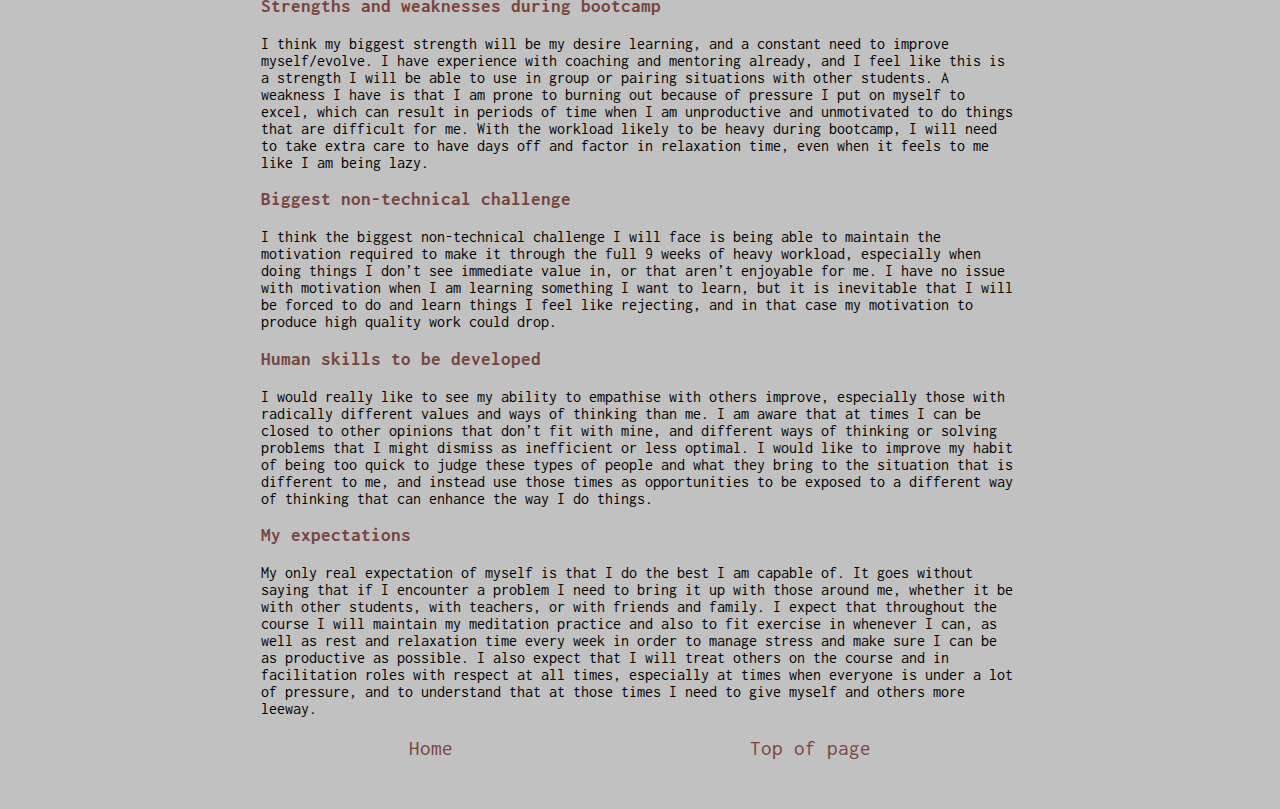
<file: blog/sprint5-cultural.html>
<!DOCTYPE html>
<html lang="en">
<head>
   <meta charset="UTF-8">
   <meta name="viewport" content="width=device-width, initial-scale=1.0">
   <title>Foundational reflections</title>
   <link rel="stylesheet" href="../styles/blogs.css">
   <link href="https://fonts.googleapis.com/css2?family=Inconsolata:wght@400;700&display=swap" rel="stylesheet">
</head>
<body>
   <div class="container">
      <h1 id="top">Foundational reflections!</h1>
      <h3>Personal learnings</h3>
      <p>
         Throughout the foundations course work, there have been several things I have learnt about myself as a result of the core learning. One is that at times I slip into a fixed mindset when I encounter a problem. When I see a problem that I have never solved before, or see someone else’s solution to a problem, I sometimes catch myself thinking something like “I obviously just can’t think in that way”, which is a very fixed way of thinking about the situation. I now have to constantly remind myself that the way I think about things can be changed over time, and that the more exposure I get to something and the more practice I do, the more obvious better solutions will become. Another thing I learned is that when I encounter a difficult problem that I don’t really know how to solve immediately, I can make very fast progress by first stopping for a while and thinking about it, and then solving a very small part of the problem and building on that. It gives me good momentum and confidence to solve something small and to make a start, and the rest ends up taking care of itself in most cases.
      </p>
      <h3>Values, empathy, self-awareness</h3>
      <p>
         Part of the core learning was focussed on values, empathy and self awareness. The role that these play in programming and learning is quite big. For example, being self aware lets you see the result that your emotions might be having on the way you are thinking about a problem, or how you are relating to someone else. In programming, you are often working with other people, and so being able to have empathy for how those other people are feeling, and why they are thinking the way they are is essential to be able to work as part of a productive team. Knowing your core values, strengths and weaknesses allows you to identify areas where you could be taking responsibility within the team, and areas where you could look to be supported by someone who compliments your personality. Of course, whenever there is a need to take a leadership role, all these EQ skills become more important because your thoughts and actions will have a much larger effect on those around you who are looking for guidance and support. If you don’t have self awareness and empathy in those situations, you can risk damaging or destroying the relationships which allow your team to be a cohesive unit, and instead end up with a group of individuals.
      </p>
      <h3>Suprise!</h3>
      <p>
         What has surprised me the most about the core learning is the emphasis that is being put on mindfulness. I have been practicing meditation for some years now, and it is interesting to me that this skill is now becoming main stream enough to be included in formal education. I’m glad to hear that the syllabus includes meditation and other mindfulness training like active listening and journalling, because I believe that these things are beneficial, even if I struggle to articulate exactly why or how they improve your mind.
      </p>
      <h3>Challenges</h3>
      <p>
         The most challenging aspects of the core learning for me were probably trying to determine my core values. It isn’t something I’ve really spent any time doing before, and trying to articulate exactly what values I place the highest priority on was difficult for me. In the end, I realised that growth had to be at number one, as the times in my life when I have been most content are in situations where I am being challenged, and in which there is plenty of opportunity to improve myself and opportunity to aggressively pursue that growth. Conversely, the times I have been unhappiest are when the opportunity for growth is taken away or limited, and any effort to move forward is blocked in some way.
      </p>
      <h3>Why focus on this?</h3>
      <p>
         I think there are many reasons for a programming school to be focussing so much on these core development skills, but probably most important is that these skills are required for someone to work well as part of a team. In an industry that may attract less socially able people, there is a higher risk of employees having a high degree of technical competence, and yet be unable to fit into and work as part of a team, rendering any skill they have to be useless. My guess is that over the years, the tech industry as a whole has learned the hard way that a group of talented and skilled individuals who can’t work together is far inferior to a team of less technically skilled people working in harmony to achieve a single goal.
      </p>
      <h3>Worth it?</h3>
      <p>
         In conclusion, I don’t feel like the time spent on learning core skills was a waste of time. For all the reasons mentioned above, they are important skills to have, and because practicing them is uncomfortable for a lot of people (myself included), they are the skills that need to be actively practiced. In contrast, technical skills will naturally build over time without really paying too much attention to them, as they are practiced daily anyway, and the feedback loop is constantly being used - ie, if something doesn’t work, the code tells, you! If you write something that is hard to understand, the code tells you! But with the EQ skills, it is not always obvious something is wrong, and maybe you have deficiencies you are not even aware you have - if this is the case, you can’t fix a problem you don’t know about! So learning about the core skills is a critical part of any developers learning journey and career.
      </p>

      <h2>Look forward to Bootcamp..</h2>
      <h3>Long term goal and career path</h3>
      <p>
         I hope to use the skills I gain at EDA to initially find a job as a junior developer, in order to have the most chance to develop my skills as quickly as possible. I would like to work in a company that supports the growth and continual development of its employees, and where I can find strong mentors to learn from. Long term, I would like to be in a position where I can help to mentor other developers, and to manage development teams.
      </p>
      <h3>Strengths and weaknesses during bootcamp</h3>
      <p>
         I think my biggest strength will be my desire learning, and a constant need to improve myself/evolve. I have experience with coaching and mentoring already, and I feel like this is a strength I will be able to use in group or pairing situations with other students. A weakness I have is that I am prone to burning out because of pressure I put on myself to excel, which can result in periods of time when I am unproductive and unmotivated to do things that are difficult for me. With the workload likely to be heavy during bootcamp, I will need to take extra care to have days off and factor in relaxation time, even when it feels to me like I am being lazy.
      </p>
      <h3>Biggest non-technical challenge</h3>
      <p>
         I think the biggest non-technical challenge I will face is being able to maintain the motivation required to make it through the full 9 weeks of heavy workload, especially when doing things I don’t see immediate value in, or that aren’t enjoyable for me. I have no issue with motivation when I am learning something I want to learn, but it is inevitable that I will be forced to do and learn things I feel like rejecting, and in that case my motivation to produce high quality work could drop.
      </p>
      <h3>Human skills to be developed</h3>
      <p>
         I would really like to see my ability to empathise with others improve, especially those with radically different values and ways of thinking than me. I am aware that at times I can be closed to other opinions that don’t fit with mine, and different ways of thinking or solving problems that I might dismiss as inefficient or less optimal. I would like to improve my habit of being too quick to judge these types of people and what they bring to the situation that is different to me, and instead use those times as opportunities to be exposed to a different way of thinking that can enhance the way I do things.
      </p>
      <h3>My expectations</h3>
      <p>
         My only real expectation of myself is that I do the best I am capable of. It goes without saying that if I encounter a problem I need to bring it up with those around me, whether it be with other students, with teachers, or with friends and family. I expect that throughout the course I will maintain my meditation practice and also to fit exercise in whenever I can, as well as rest and relaxation time every week in order to manage stress and make sure I can be as productive as possible. I also expect that I will treat others on the course and in facilitation roles with respect at all times, especially at times when everyone is under a lot of pressure, and to understand that at those times I need to give myself and others more leeway.
      </p>

      <div class="links">
         <a href="../index.html">Home</a>
         <a href="#top">Top of page</a>
      </div>         
       
   </div>
   
</body>
</html>
</file>
<file: styles/main.css>
*{
   padding: 0;
   margin: 0;
}

body{
   font-family: 'Inconsolata', monospace;
   font-size: 1.5em;
   background-color: black;
}

.container{
   height: 100vh;
   background-image: url("../images/index-background.jpeg");
   background-size: cover;
   color: white;
   text-align: center;
}

.flex-container{
   display: flex;
   margin: 0 auto;
   justify-content: space-evenly;
   flex-wrap: wrap;
   max-width: 1000px;
}

.sprint{
   min-width: 150px;
}


h1{
   padding: 20px;
 }
 
h4{
    margin-bottom: 20px;
    color: #e7442e
}

ul{
   list-style-type: none;
}

li{
   margin-bottom: 7px;
}

a{
   color: #b7b7b7;
   text-decoration: none;
   transition: .4s;
}

a:hover{
   color: #e7442e;
}

.sprint h4{
   color: white;
}
</file>
<file: styles/blogs.css>
body{
   font-family: 'Inconsolata', monospace;
   background-color: #c1c1c1;
}

.container{
   width: 60%;
   margin: 0 auto;
}

.image-shrink{
   width: 200px;
}
.image-shrink-2{
   width: 400px;
}

.code-tab{
   padding-left: 30px;
}

.links{
   display: flex;
   justify-content: space-around;
   margin-top: 20px;
   margin-bottom: 50px;
}

a{
   color: #79443d;
   font-size: 1.3em;
   text-decoration: none;
   transition: .4s;
}

a:hover{
   color: #e7442e;
}

h3{
   color: #79443d;
}

@media screen and (max-width: 480px){
   .container{
      width: 100%;
   }
}
</file>
